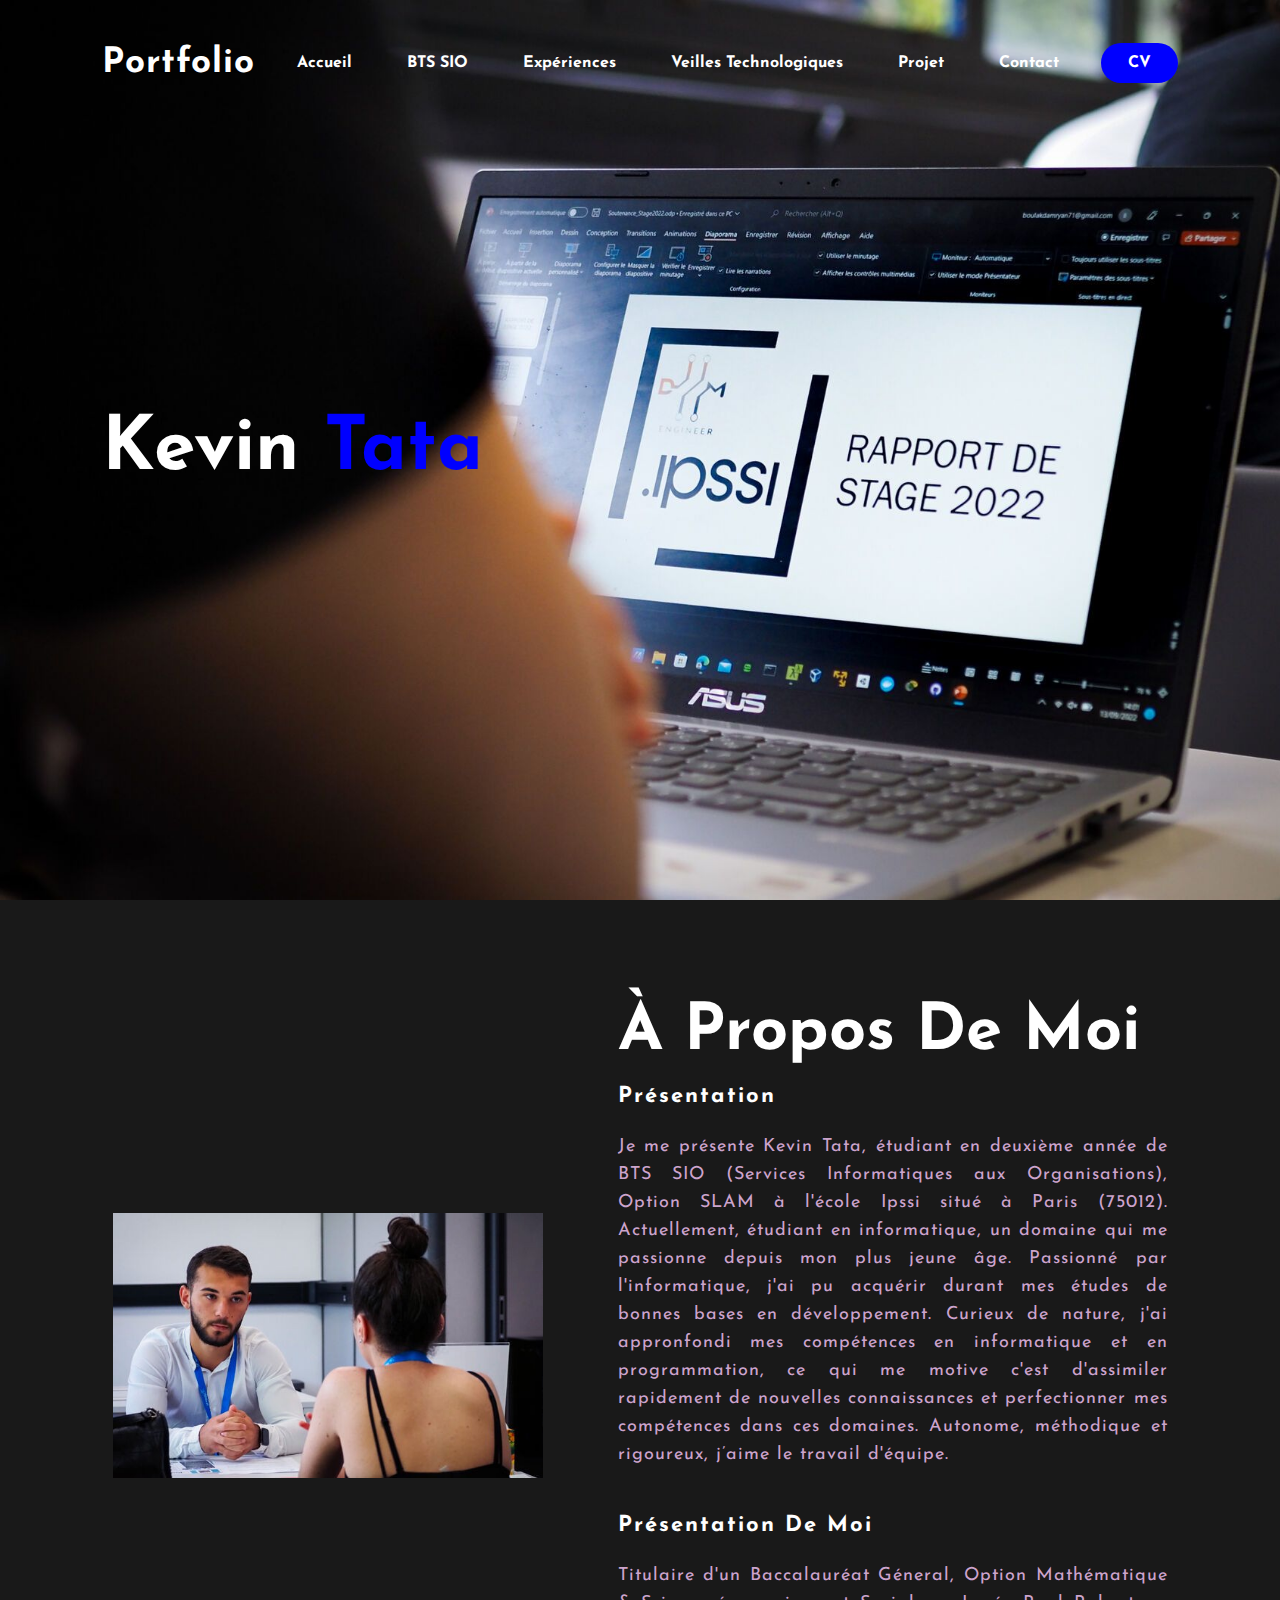
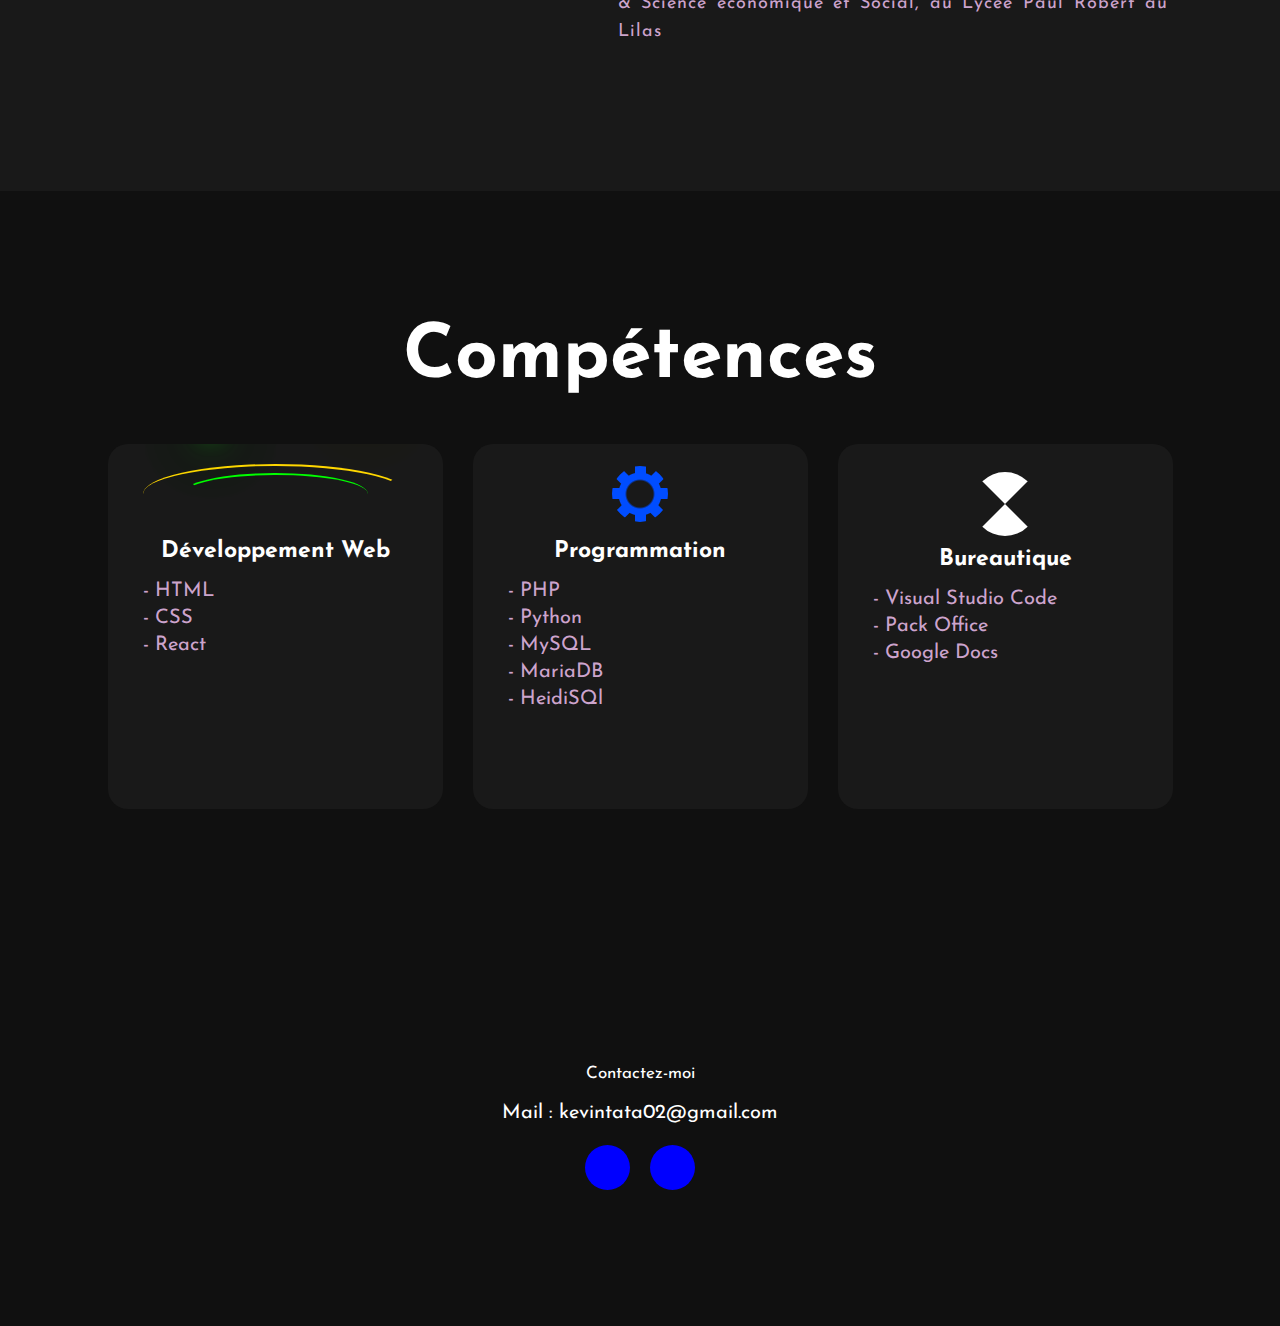
<file: index.html>
<!DOCTYPE html>
<html lang="en">
<head>
    <title>Portfolio website</title>
    <link rel="stylesheet" href="portf.css">

    <link rel="preconnect" href="https://fonts.gstatic.com">
    <link href="https://fonts.googleapis.com/css2?family=Josefin+Sans:ital,wght@0,100;0,200;0,300;0,400;0,500;0,600;0,700;1,100;1,200;1,300;1,400;1,500;1,600;1,700&display=swap" rel="stylesheet">

    <link rel="stylesheet" href="https://cdnjs.cloudflare.com/ajax/libs/font-awesome/6.1.1/css/all.min.css" integrity="sha512-KfkfwYDsLkIlwQp6LFnl8zNdLGxu9YAA1QvwINks4PhcElQSvqcyVLLD9aMhXd13uQjoXtEKNosOWaZqXgel0g==" crossorigin="anonymous" referrerpolicy="no-referrer" />
</head>
<body>
    <div class="hero">
        <nav>
            <h2 class="logo">Portfolio</h2>
            <ul>
                <li><a href="index.html">Accueil</a></li>
                <li><a href="BTS.html">BTS SIO</a></li>
                <li><a href="Stage.html">Expériences</a></li>
                <li><a href="Veilles.html">Veilles Technologiques</a></li>
                <li><a href="documentation.html">Projet</a></li>
                <li><a href="contact.html">Contact</a></li>
                
            </ul>
            <div class="about_buttons">
            <a  download="" href="Kevin-Cv.pdf" target="_blank" class="btn">CV <i class="fa-solid fa-download"></i>
            </a>
            </div>
        </nav>
        <div class="content"
    <h4></h4>
    <h1>Kevin <span>Tata</span></h1>
    <div class="newlatter">
       
        </div>
    </div> 
</div>


	<section class="about">
		<div class="main">
			<img src="kvn.png">
			<div class="about-text">
				<h2> À Propos de moi </h2>
				<h5>Présentation</span></h5>
				<p>Je me présente Kevin Tata, étudiant en deuxième année de BTS SIO (Services Informatiques aux Organisations), Option SLAM à l'école Ipssi situé à Paris (75012). Actuellement, étudiant en informatique, un domaine qui me passionne depuis mon plus jeune âge. Passionné par l'informatique, j'ai pu acquérir durant mes études de bonnes bases en développement. Curieux de nature, j'ai appronfondi mes compétences en informatique et en programmation, ce qui me motive c'est d'assimiler rapidement de nouvelles connaissances et perfectionner mes compétences dans ces domaines. Autonome, méthodique et rigoureux, j’aime le travail d'équipe.</p>
                <h5>Présentation de moi </span></h5>
                <p>Titulaire d'un Baccalauréat Géneral, Option Mathématique & Science économique et Social, au Lycée Paul Robert au Lilas  </p>
                </a>
			</div>
		</div>
	</section>
        


<div class="service">
    <div class="title">
        <h2>Compétences</h2>
    </div>

    <div class="box">
        <div class="card">
            <div class="loader">
    <div class="face">
        <div class="circle"></div>
    </div>
    <div class="face">
        <div class="circle"></div>
    </div>
</div>
<br>
            <h5> Développement Web</h5>
            <div class="pra">
                <p> - HTML <br>
                    - CSS <br>
                    <!-- - JavaScript <br> -->
                    - React 
                </p>
                <p style="text-align: center;">
                    
                </p>
            </div>
        </div>

        <div class="card">
        <div class="loader" style="
        display: flex;
        justify-content: center;
        ">
            <div class="spinner"></div>
              </div>
              <br>
            <h5>Programmation</h5>
            <div class="pra">
              <p>
                - <a href="php.pdf" style="color: #fcfc; text-decoration: none;">PHP</a><br>
                - Python<br>
                <!-- - SQL<br> -->
                - MySQL <br>
                - MariaDB<br>
                - HeidiSQl<br>
              </p>
          
              <p style="text-align: center;">
                              
              </p>
            </div>
          </div>
          
        <div class="card">
            <div class="lds-hourglass"></div>
            <br>
            <h5>Bureautique</h5>
            <div class="pra">
                <p> - Visual Studio Code <br>
                    - Pack Office <br>
                    - Google Docs
 
                </p>

                <p style="text-align: center;">
                
                </p>
            </div>
        </div>
      
    </div>
</div>
<!------Contact Me------>

<!------footer start--------->
<footer>
    <p></p>
    <p>Contactez-moi</p> <br>
    <p class="dr"> Mail : kevintata02@gmail.com <br></p>
    <div class="social">
        <a href="https://www.linkedin.com/in/kevin-tata/" target="_blank"><i class="fa-brands fa-linkedin"></i></a>
        <a href="https://github.com/Kvn9" target="_blank"><i class="fa-brands fa-github"></i></a>
    </div>

    
    
</footer>
</body>
</html>
</file>
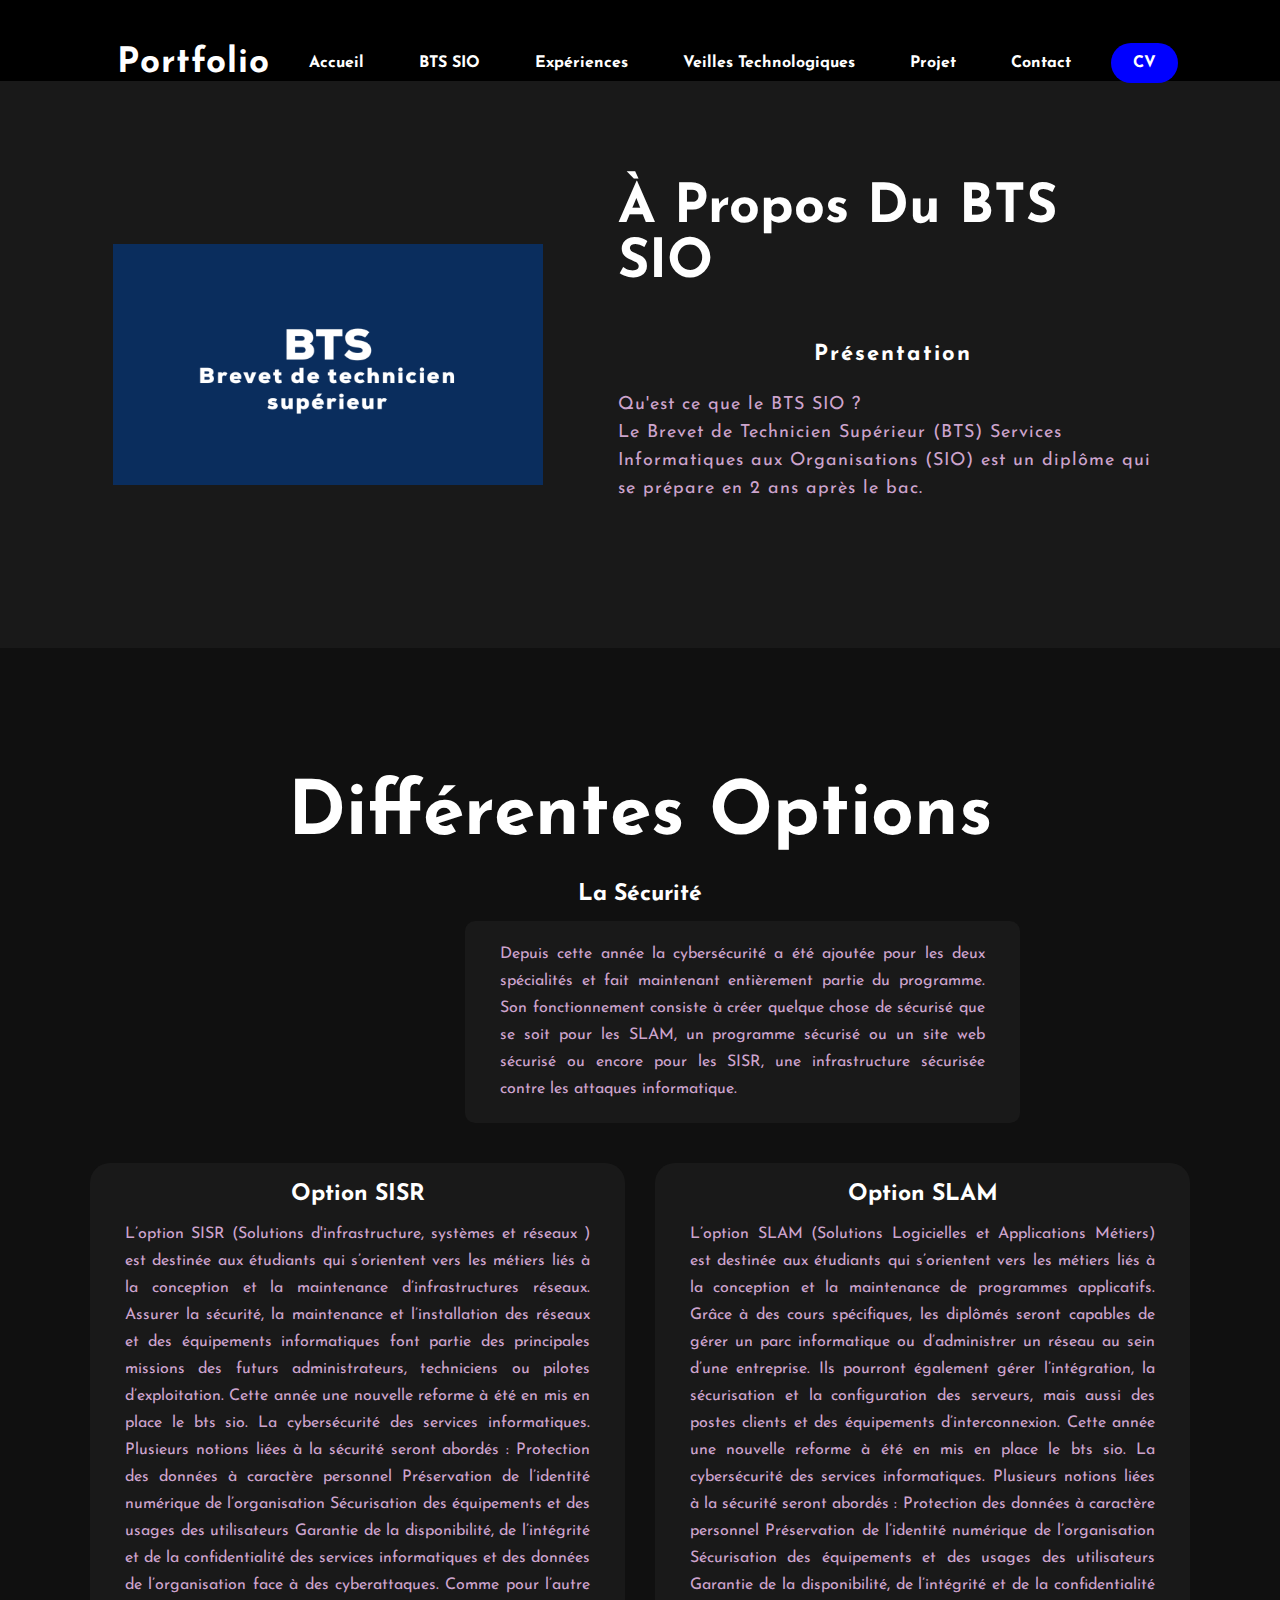
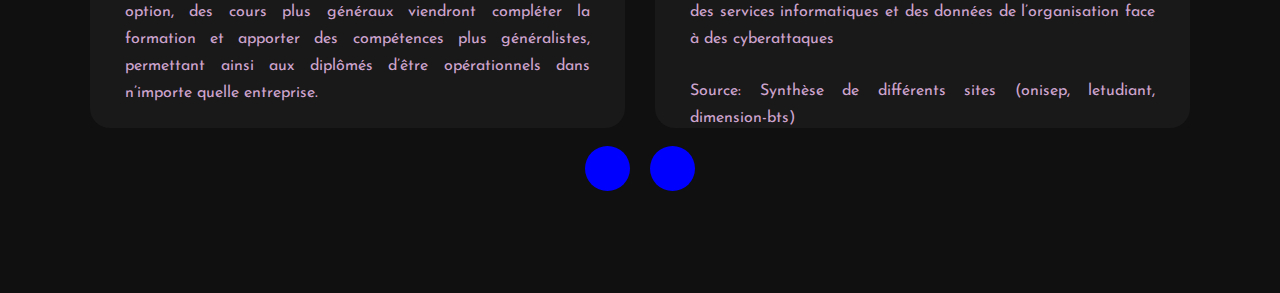
<file: BTS.html>
<!DOCTYPE html>
<html lang="en">
<head>
    <link rel="stylesheet" href="page2.css">

    <link rel="preconnect" href="https://fonts.gstatic.com">
    <link href="https://fonts.googleapis.com/css2?family=Josefin+Sans:ital,wght@0,100;0,200;0,300;0,400;0,500;0,600;0,700;1,100;1,200;1,300;1,400;1,500;1,600;1,700&display=swap" rel="stylesheet">

    <link rel="stylesheet" href="https://cdnjs.cloudflare.com/ajax/libs/font-awesome/6.1.1/css/all.min.css" integrity="sha512-KfkfwYDsLkIlwQp6LFnl8zNdLGxu9YAA1QvwINks4PhcElQSvqcyVLLD9aMhXd13uQjoXtEKNosOWaZqXgel0g==" crossorigin="anonymous" referrerpolicy="no-referrer" />
    <a href="portf.html"</a>
</head>
<body>
    <div class="hero">
        <nav>
        </a>
            <h2 class="logo">Portfo<span>lio</span></h2>
            <ul>
                <li><a href="index.html">Accueil</a></li>
                <li><a href="BTS.html">BTS SIO</a></li>
                <li><a href="Stage.html">Expériences</a></li>
                <li><a href="Veilles.html">Veilles Technologiques</a></li>
                <li><a href="documentation.html">Projet</a></li>
                <li><a href="contact.html">Contact</a></li>
                
            </ul>
            <div class="about_buttons">
            <a  download="" href="Kevin-Cv.pdf" target="_blank" class="btn">CV <i class="fa-solid fa-download"></i>
            </a>
            </div>
        </nav>

    <!----About section start---->
	<section class="about">
		<div class="main">
			<img src="BTSs.png">
			<div class="about-text">
				<h2>À Propos du BTS SIO </h2> <br>
                <br>
				<h5>Présentation</span></h5>
				<p>  Qu'est ce que le BTS SIO ? <br>
                    Le Brevet de Technicien Supérieur (BTS) Services Informatiques aux Organisations (SIO) est un diplôme qui se prépare en 2 ans après le bac.</p>
	
			</div>
		</div>
	</section>
        

<!-----service section start----------->
<div class="service">
    <div class="title">
        <h2>Différentes Options</h2>
    </div>
    
        
        <div class="pra">
            <h5>La Sécurité</h5>
            <p class="card1">
    Depuis cette année la cybersécurité a été ajoutée pour les deux spécialités et fait maintenant entièrement partie du programme. Son fonctionnement consiste à créer quelque chose de sécurisé que se soit pour les SLAM, un programme sécurisé ou un site web sécurisé ou encore pour les SISR, une infrastructure sécurisée contre les attaques informatique.
            </p>
            <p style="text-align: center;">
            </p>
        </div>

    <div class="box">
        <div class="card">
            
            <h5> Option SISR</h5>
            <div class="pra">
                <p> L’option SISR (Solutions d'infrastructure, systèmes et réseaux ) est destinée aux étudiants qui s’orientent vers les métiers liés à la conception et la maintenance d’infrastructures réseaux.  Assurer la sécurité, la maintenance et l’installation des réseaux et des équipements informatiques font partie des principales missions des futurs administrateurs, techniciens ou pilotes d’exploitation.

                    Cette année  une nouvelle reforme à été en mis en place le bts sio. La cybersécurité des services informatiques. Plusieurs notions liées à la sécurité seront abordés :
                    
                    Protection des données à caractère personnel
                    Préservation de l’identité numérique de l’organisation
                    Sécurisation des équipements et des usages des utilisateurs
                    Garantie de la disponibilité, de l’intégrité et de la confidentialité
                    des services informatiques et des données de l’organisation face à des cyberattaques.
                    Comme pour l’autre option, des cours plus généraux viendront compléter la formation et apporter des compétences plus généralistes, permettant ainsi aux diplômés d’être opérationnels dans n’importe quelle entreprise.
                </p>
                <p style="text-align: center;">
                </p>
            </div>
        </div>

        <div class="card">
            <h5>Option SLAM</h5>
            <div class="pra">
                <p> L’option SLAM (Solutions Logicielles et Applications Métiers) est destinée aux étudiants qui s’orientent vers les métiers liés à la conception et la maintenance de programmes applicatifs. Grâce à des cours spécifiques, les diplômés seront capables de gérer un parc informatique ou d’administrer un réseau au sein d’une entreprise. Ils pourront également gérer l’intégration, la sécurisation et la configuration des serveurs, mais aussi des postes clients et des équipements d’interconnexion.

                    Cette année  une nouvelle reforme à été en mis en place le bts sio. La cybersécurité des services informatiques. Plusieurs notions liées à la sécurité seront abordés :
                    
                    Protection des données à caractère personnel
                    Préservation de l’identité numérique de l’organisation
                    Sécurisation des équipements et des usages des utilisateurs
                    Garantie de la disponibilité, de l’intégrité et de la confidentialité
                    des services informatiques et des données de l’organisation face à des cyberattaques
                </p>
                <p style="text-align: center;">
                </p>
                <p>Source: Synthèse de différents sites (onisep, letudiant, dimension-bts)</p>
            </div>
           
            
        </div>
        </div>
        <footer>
            <div class="social">
                <a href="https://www.linkedin.com/in/kevin-tata/" target="_blank"><i class="fa-brands fa-linkedin"></i></a>
                <a href="https://github.com/Kvn9" target="_blank"><i class="fa-brands fa-github"></i></a>
            </div>
            
        </footer>
    </div>
</div>
 
</body>
</html>
</file>
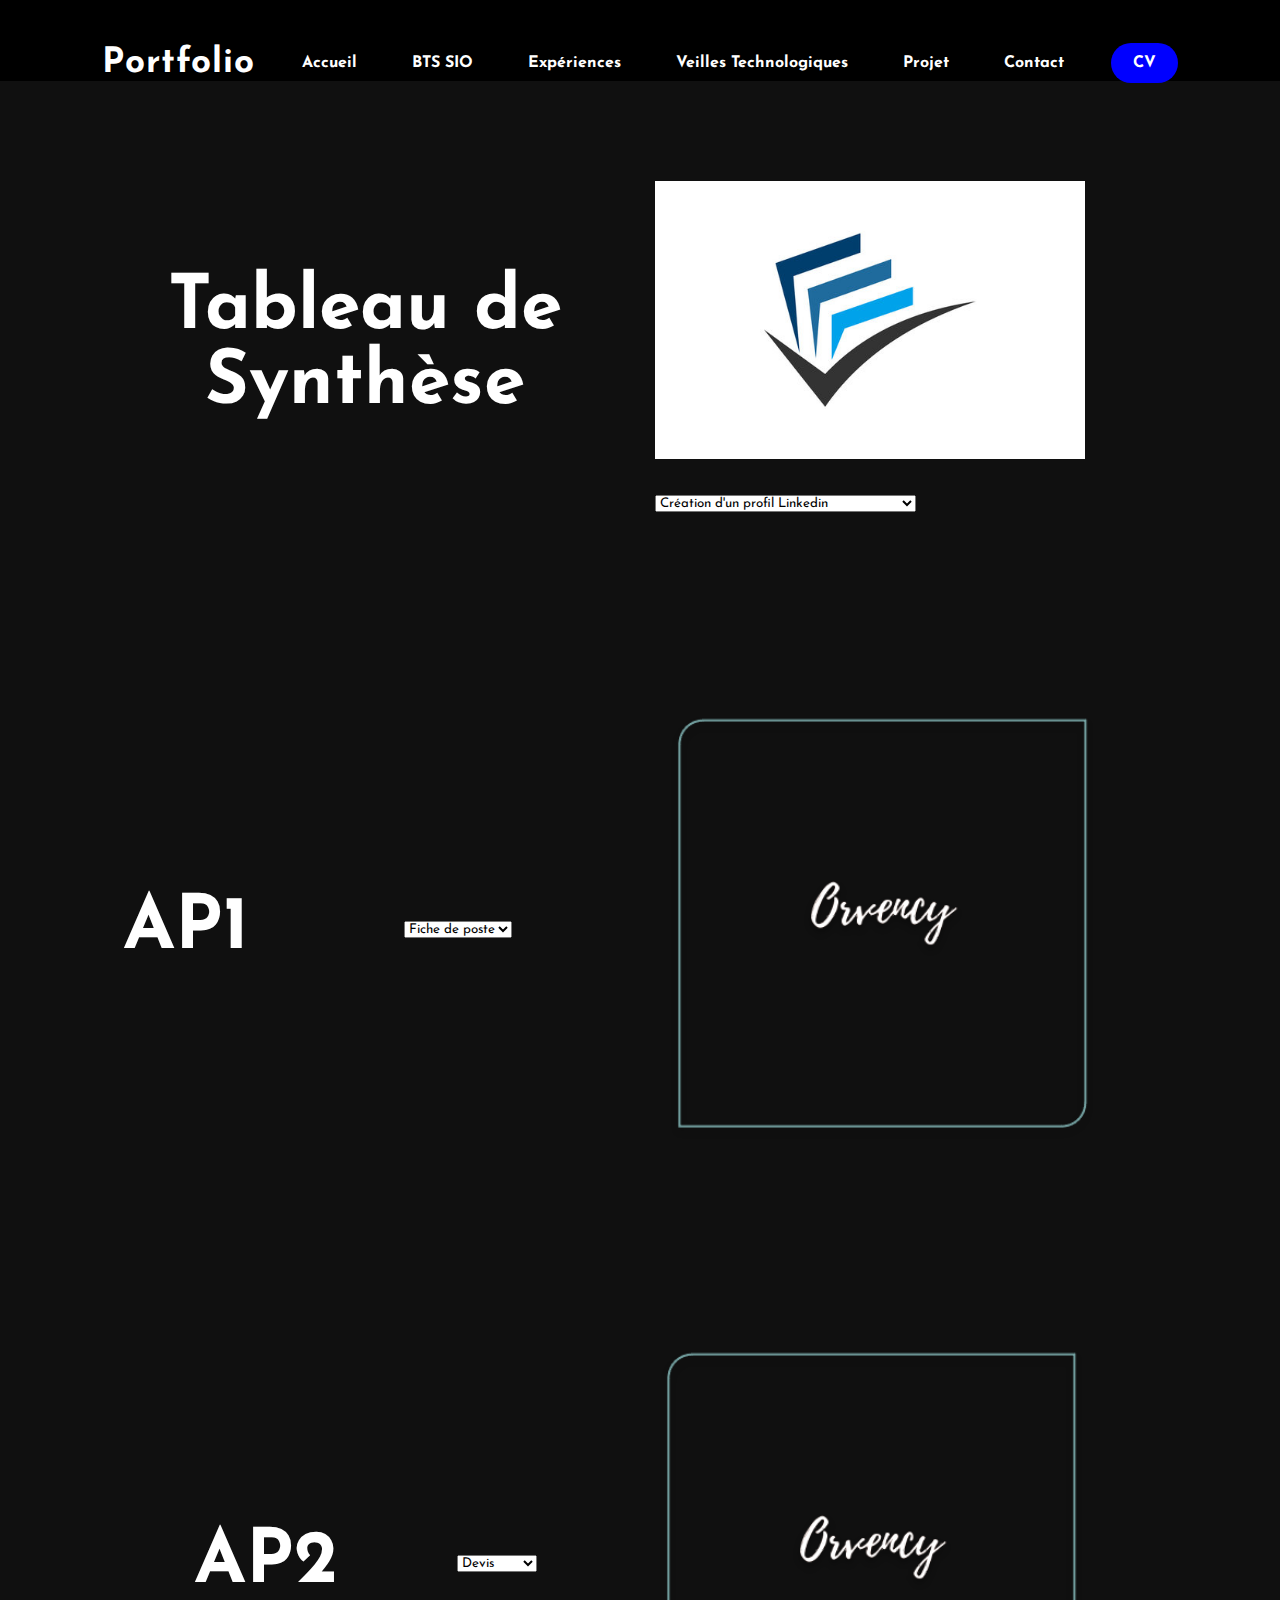
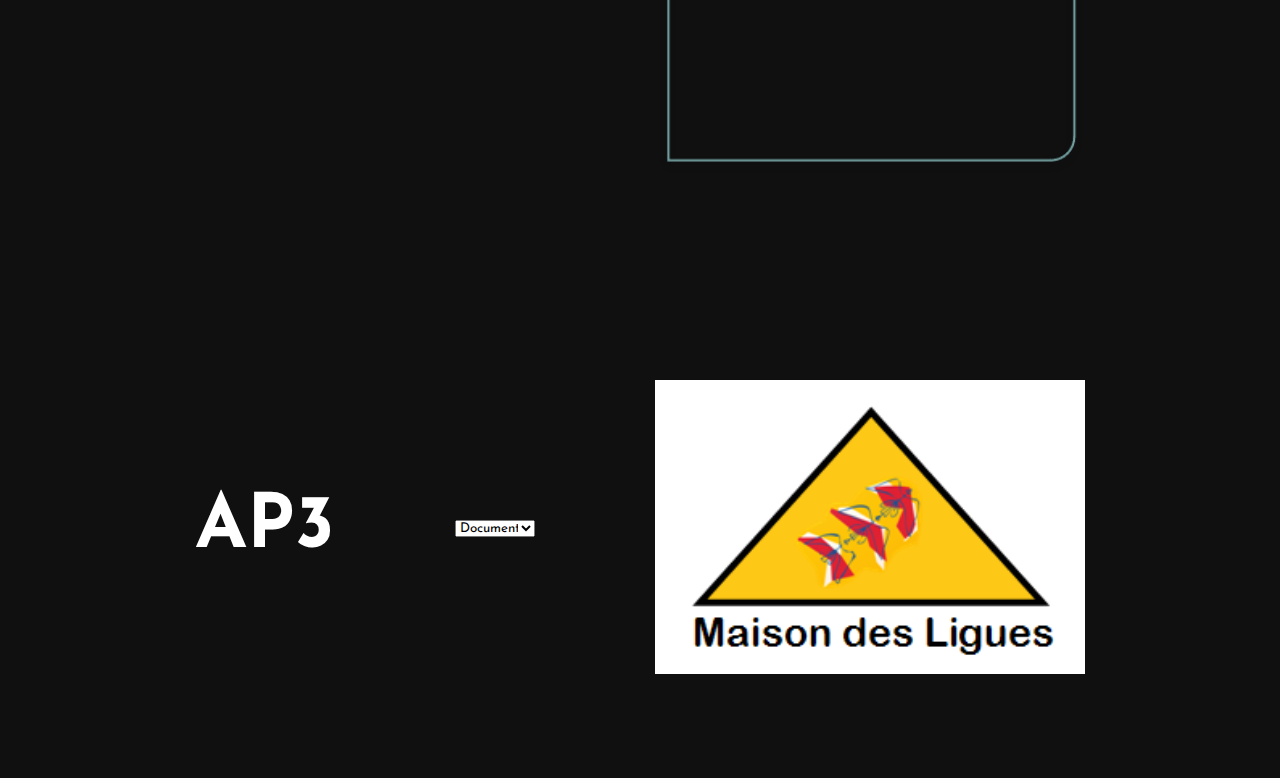
<file: documentation.html>
<!DOCTYPE html>
<html lang="en" style="
 background: #191919;">
<head>
    <title>Portfolio website</title>
    <link rel="stylesheet" href="documentation.css">

    <link rel="preconnect" href="https://fonts.gstatic.com">
    <link href="https://fonts.googleapis.com/css2?family=Josefin+Sans:ital,wght@0,100;0,200;0,300;0,400;0,500;0,600;0,700;1,100;1,200;1,300;1,400;1,500;1,600;1,700&display=swap" rel="stylesheet">

    <link rel="stylesheet" href="https://cdnjs.cloudflare.com/ajax/libs/font-awesome/6.1.1/css/all.min.css" integrity="sha512-KfkfwYDsLkIlwQp6LFnl8zNdLGxu9YAA1QvwINks4PhcElQSvqcyVLLD9aMhXd13uQjoXtEKNosOWaZqXgel0g==" crossorigin="anonymous" referrerpolicy="no-referrer" />
</head>
<body>
    <div class="hero">
        <nav>
            <h2 class="logo">Portfolio</h2>
            <ul>
                <li><a href="index.html">Accueil</a></li>
                <li><a href="BTS.html">BTS SIO</a></li>
                <li><a href="Stage.html">Expériences</a></li>
                <li><a href="Veilles.html">Veilles Technologiques</a></li>
                <li><a href="documentation.html">Projet</a></li>
                <li><a href="contact.html">Contact</a></li>
                
            </ul>
            <div class="about_buttons">
            <a  download="" href="Kevin-Cv.pdf" target="_blank" class="btn">CV <i class="fa-solid fa-download"></i>
            </a>
            </div>
        </nav>
        
        </div>
    </div> 
</div>


	<section class="about">
		<div class="main">
            <h1>Tableau de Synthèse</h1>
            
			<a href="Tableau_de_synthèse 8.5.pdf" target="_blank"> 
			<div class="about-text">
				<img src="pom.png">
			</div>
            <br>
            <br>
            <select size="1"  onChange="location = this.options[this.selectedIndex].value;">
                <!-- <option value=""> Création d'une société avec son site web  </option> -->
                <option value="https://www.linkedin.com/in/kevin-tata/"> Création d'un profil Linkedin </option> 
                <option value="https://github.com/Kvn9">GitHub</option>
                <option value="https://villadjunah.com/fr/">Création d'un site Wordpress</option>
                <option value="Documentation Utilisateur villa Djunah.pdf">Documentation Site Wordpress</option>
                <option value="Documentation Kali Linux 1.pdf">Documentation Machine virtuelle</option>
                <option value="GLPI DOC 2.pdf">Documentation GLPI </option>
                <option value="5G.pdf">Documentation Veille Technologiques 5G </option>
                <option value="Trello AP1.pdf">Trello AP1</option>
            </select>
        </a>
		</div>
	</section>
    
    <section class="about">
		<div class="main" style="position: relative;
        left: -30px;
        ">
            <h1>AP1</h1>
            <select size="1"  onChange="location = this.options[this.selectedIndex].value;">
                <option value="fiche de poste ap1.pdf"> Fiche de poste</option>
                <option value="devis ap1.pdf"> Devis </option> 
                <option value="facture ap1.pdf">Facture</option>
                <option value="kbis ap1.pdf">Kbis</option>
                <option value="Trello AP1.pdf">Trello AP1</option>
            </select>

			<a href="Expo ap11 .pdf" target="_blank" > 
        <img src="logo.png" ></a>
		</div>
	</section>
</div>

    <section class="about">
		<div class="main" style="position: relative;
        right: -60px;">
            <h1>AP2</h1>
            <select size="1"  onChange="location = this.options[this.selectedIndex].value;"style="
            width: 80px;
        ">
                <option value="devis 2 (1).pdf"> Devis</option>
                <option value="diagramme de classe.pdf"> Diagramme de Classe </option> 
                <option value="diagramme use case.pdf">Diagramme Use Case</option>
            </select>
			<a href="Powerpoint AP2.pdf" target="_blank" > 
			<div class="about-text">
				<img src="logo.png" >
				
			</div>
        </a>
		</div>
	</section>

    <section class="about">
		<div class="main" style="position: relative;
        right: -60px;">
            <h1>AP3</h1>
            <select size="1"  onChange="location = this.options[this.selectedIndex].value;"style="
            width: 80px;
        ">
                <option value="Documentation Technique.pdf"> Documentation Technique </option>
                <option value="documentation Site 1.pdf"> Documentation Utilisateur </option> 
            </select>
			<a href="" target="_blank" > 
			<div class="about-text">
				<img src="maison.png" >
				
			</div>
        </a>
		</div>
	</section>

    
        
    
        </div>
        </div>
    </div>
</div>
<!------Contact Me------>


<!------footer start--------->

</body>
</html>
</file>
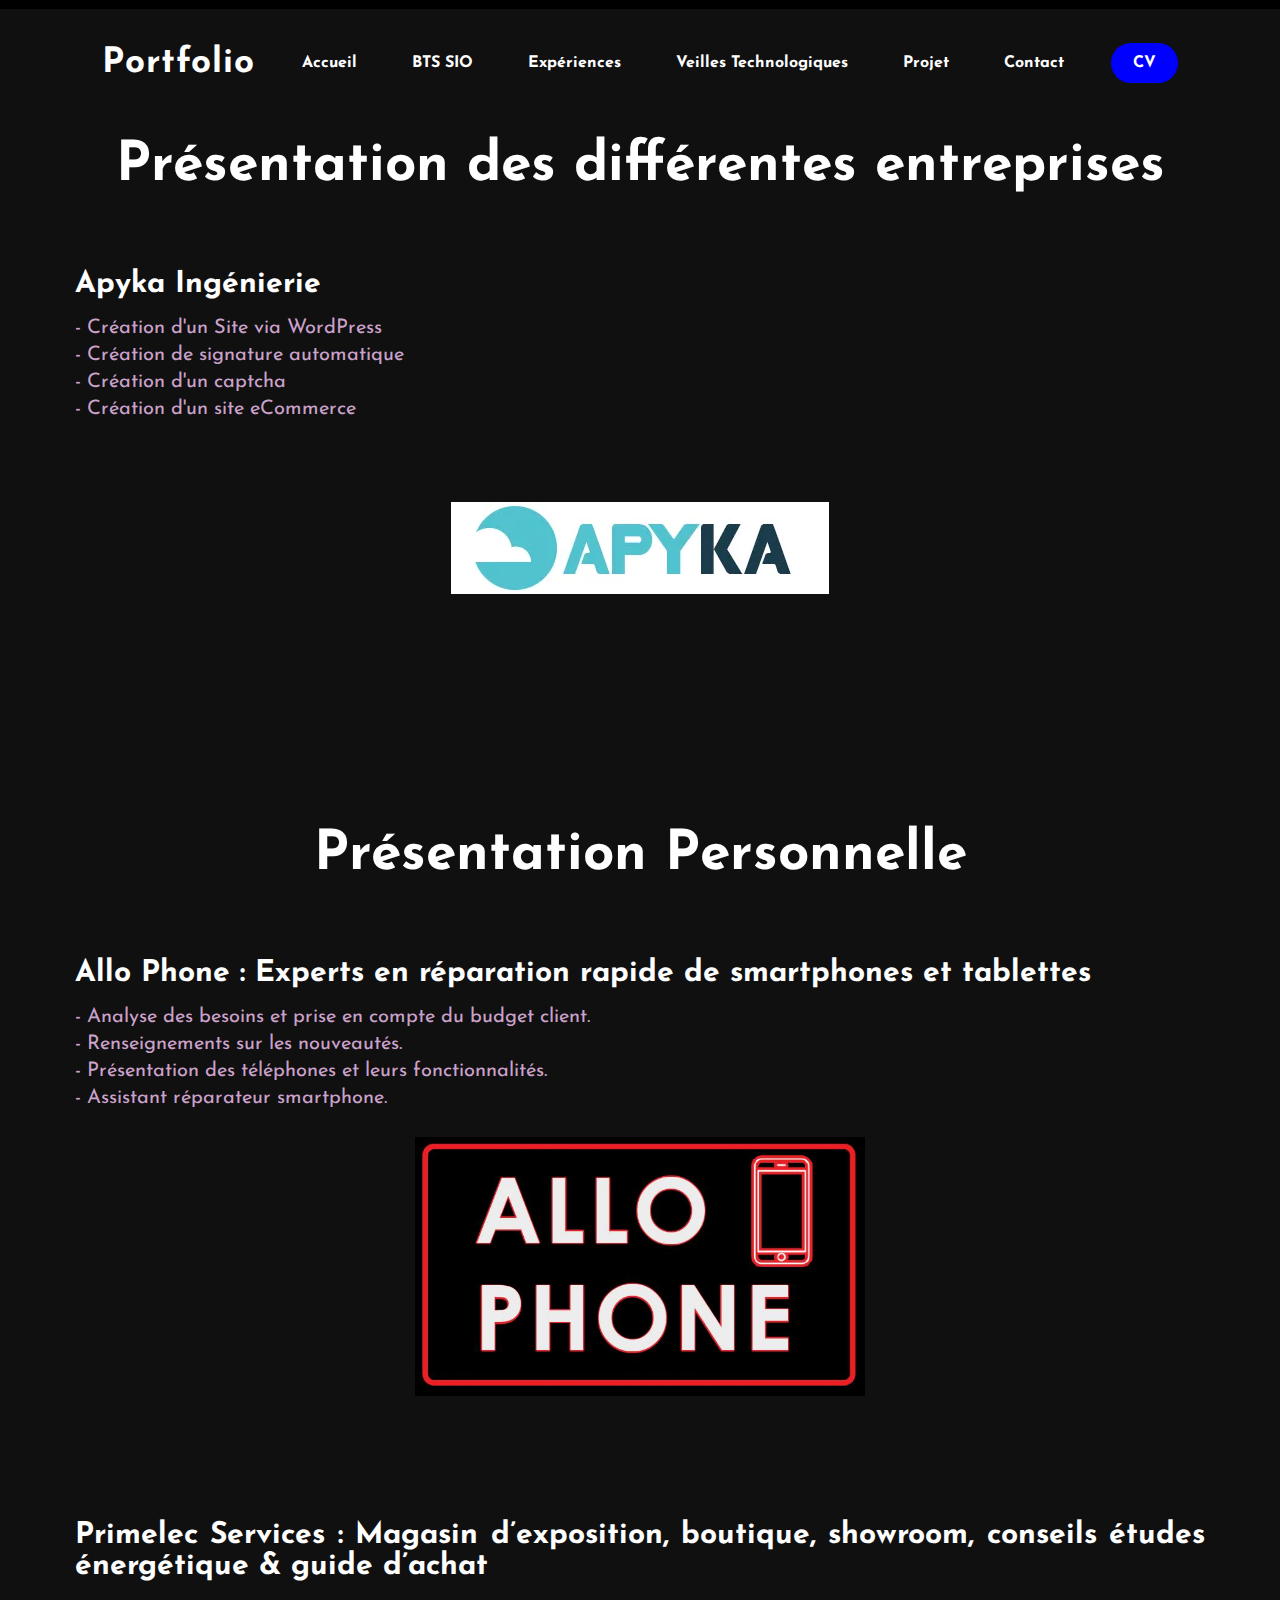
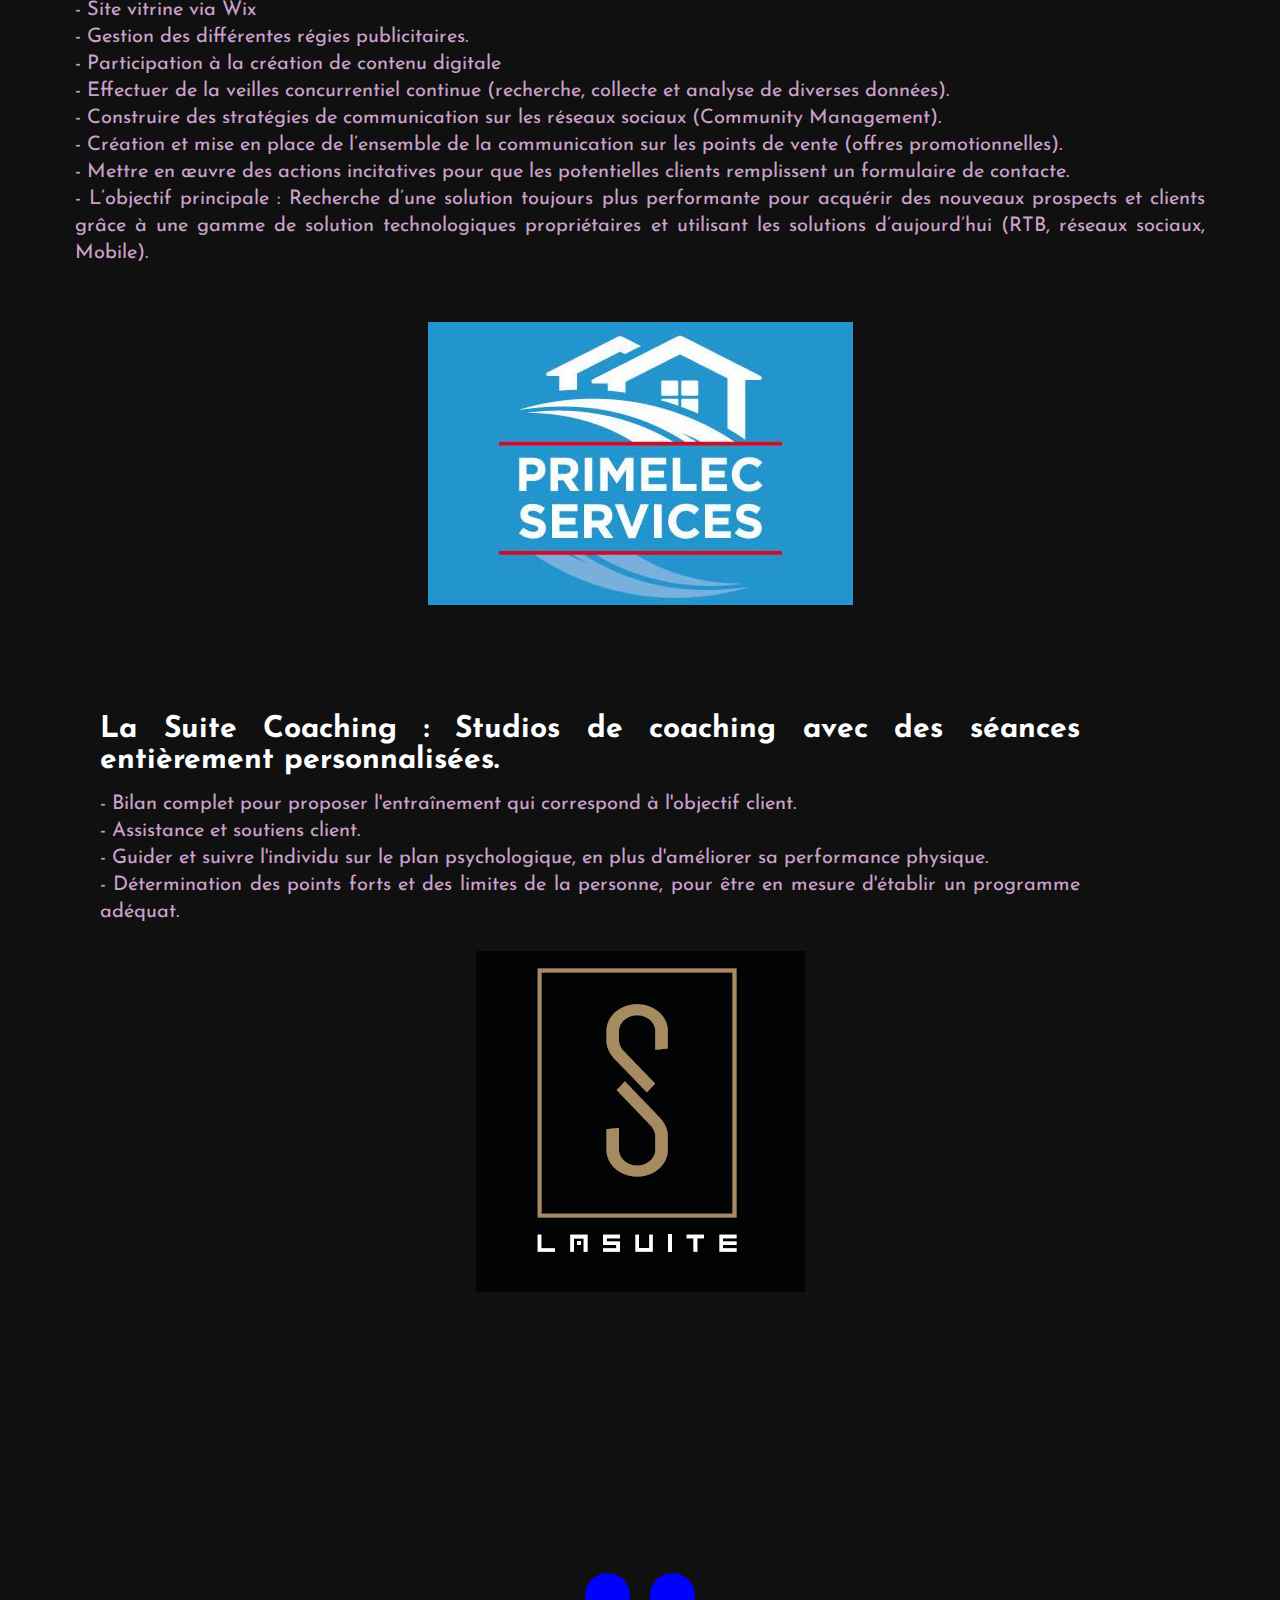
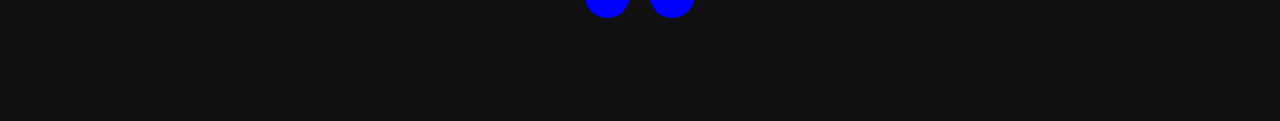
<file: Stage.html>
<!DOCTYPE html>
<html lang="en">
<head>
    <title>Portfolio website</title>
    <link rel="stylesheet" href="stage.css">

    <link rel="preconnect" href="https://fonts.gstatic.com">
    <link href="https://fonts.googleapis.com/css2?family=Josefin+Sans:ital,wght@0,100;0,200;0,300;0,400;0,500;0,600;0,700;1,100;1,200;1,300;1,400;1,500;1,600;1,700&display=swap" rel="stylesheet">

    <link rel="stylesheet" href="https://cdnjs.cloudflare.com/ajax/libs/font-awesome/6.1.1/css/all.min.css" integrity="sha512-KfkfwYDsLkIlwQp6LFnl8zNdLGxu9YAA1QvwINks4PhcElQSvqcyVLLD9aMhXd13uQjoXtEKNosOWaZqXgel0g==" crossorigin="anonymous" referrerpolicy="no-referrer" />
</head>
<body>
    <div class="hero">
        <nav>
            <h2 class="logo">Portfo<span>lio</span></h2>
            <ul>
                <li><a href="index.html">Accueil</a></li>
                <li><a href="BTS.html">BTS SIO</a></li>
                <li><a href="Stage.html">Expériences</a></li>
                <li><a href="Veilles.html">Veilles Technologiques</a></li>
                <li><a href="documentation.html">Projet</a></li>
                <li><a href="contact.html">Contact</a></li>
                
            </ul>
            <div class="about_buttons">
            <a  download="" href="Kevin-Cv.pdf"  target="_blank" class="btn">CV <i class="fa-solid fa-download"></i>
            </a>
            </div>
        </nav>

        </div>
    </div> 
</div>

    <!----About section start---->
	
        

<!-----service section start----------->
<div class="service">
    <div class="title">
        <h2>Présentation des différentes entreprises</h2>
    </div>
    
    
    
    <div class="box">
        <div class="card">

            <h5> Apyka Ingénierie </h5>
            <div class="pra">
                <a href="https://villadjunah.com/fr/" target="_blank">
                <p> - Création d'un Site via WordPress </a> <br> 
                    - Création de signature automatique<br></a>
                    <a href="https://www.coral-sa.fr/recrutement" target="_blank">
                    - Création d'un captcha<br></a>
                    <a href="https://lecielestatoutlemonde.fr/" target="_blank">
                    - Création d'un site eCommerce<br></a>
                     <br>
                    <br>
                
                </p>
                <a href="https://www.apyka-web.com/" target="_blank">
                <img src="logo2.png" alt=""> </a> 
                <p style="text-align: center; width: 400px;">  

                </p>
            </div>
        </div>

        <div class="service">
            <div class="title">
                <h2>Présentation Personnelle </h2>
            </div>
            
    <div class="box">
        <div class="card">
            <h5> Allo Phone : Experts en réparation rapide de smartphones et tablettes </h5>
            <div class="pra">
                <p> - Analyse des besoins et prise en compte du budget client. <br>
                    - Renseignements sur les nouveautés. <br>
                    - Présentation des téléphones et leurs fonctionnalités. <br>
                    - Assistant réparateur smartphone.
                </p>
                <img src="allophone.png" alt=""
                <p style="text-align: center; width: 450px";> 
                </p>
            </div>
            </div>
        </div>

        <div class="card">
            
            <h5>Primelec Services :  Magasin d’exposition, boutique, showroom, conseils études énergétique & guide d’achat</h5>
            <div class="pra">
                <a href="https://primelecservice.com/" target="_blank">
                <p> - Site vitrine via Wix <br></a>
                    - Gestion des différentes régies publicitaires. <br>
                    - Participation à la création de contenu digitale<br>
                    - Effectuer de la veilles concurrentiel continue (recherche, collecte et analyse de
                    diverses données). <br>
                    - Construire des stratégies de communication sur les réseaux sociaux
                    (Community Management). <br>
                    - Création et mise en place de l’ensemble de la communication sur les points de
                    vente (offres promotionnelles). <br>
                    - Mettre en œuvre des actions incitatives pour que les potentielles clients
                    remplissent un formulaire de contacte. <br> 
                    - L’objectif principale : Recherche d’une solution toujours plus performante pour acquérir des nouveaux prospects et clients grâce à une gamme de solution technologiques propriétaires et utilisant les solutions d’aujourd’hui (RTB, réseaux sociaux, Mobile).
                </p>
                <a href="primelec.pdf" target="_blank">
                <img src="primelec.png" alt="" class="fdm"></a>
                <p style="text-align: center; width: 350px;">
                </p>
            </div>
            <div class="box">
                <div class="card">
                    <h5
                    style="
    position: relative;
    right: 50px;
"> La Suite Coaching : Studios de coaching avec des séances entièrement personnalisées.</h5>
                    <div class="pra">
                        <p
                        style="
    position: relative;
    right: 50px;
"> - Bilan complet pour proposer l'entraînement qui correspond à l'objectif client. <br>
                            - Assistance et soutiens client. <br> 
                            - Guider et suivre l'individu sur le plan psychologique, en plus d'améliorer sa performance physique. <br>
                            - Détermination des points forts et des limites de la personne, pour être en mesure d'établir un programme adéquat.
                        </p>
                        <a href="https://www.lasuitecoaching.com/" target="_blank">
                        <img src="l1.png" alt="" ></a>
                        <p style="text-align: center;width: 350px;">
                        </p>
                    </div>
                </div>
        </div>
            </div>
        </div>
        <footer>
            
            <div class="social">
                <a href="https://www.linkedin.com/in/kevin-tata/" target="_blank" ><i class="fa-brands fa-linkedin"></i></a>
                <a href="https://github.com/Kvn9" target="_blank"><i class="fa-brands fa-github"></i></a>
            </div>
            
        </footer>
    </div>
</div>


</body>
</html>
</file>
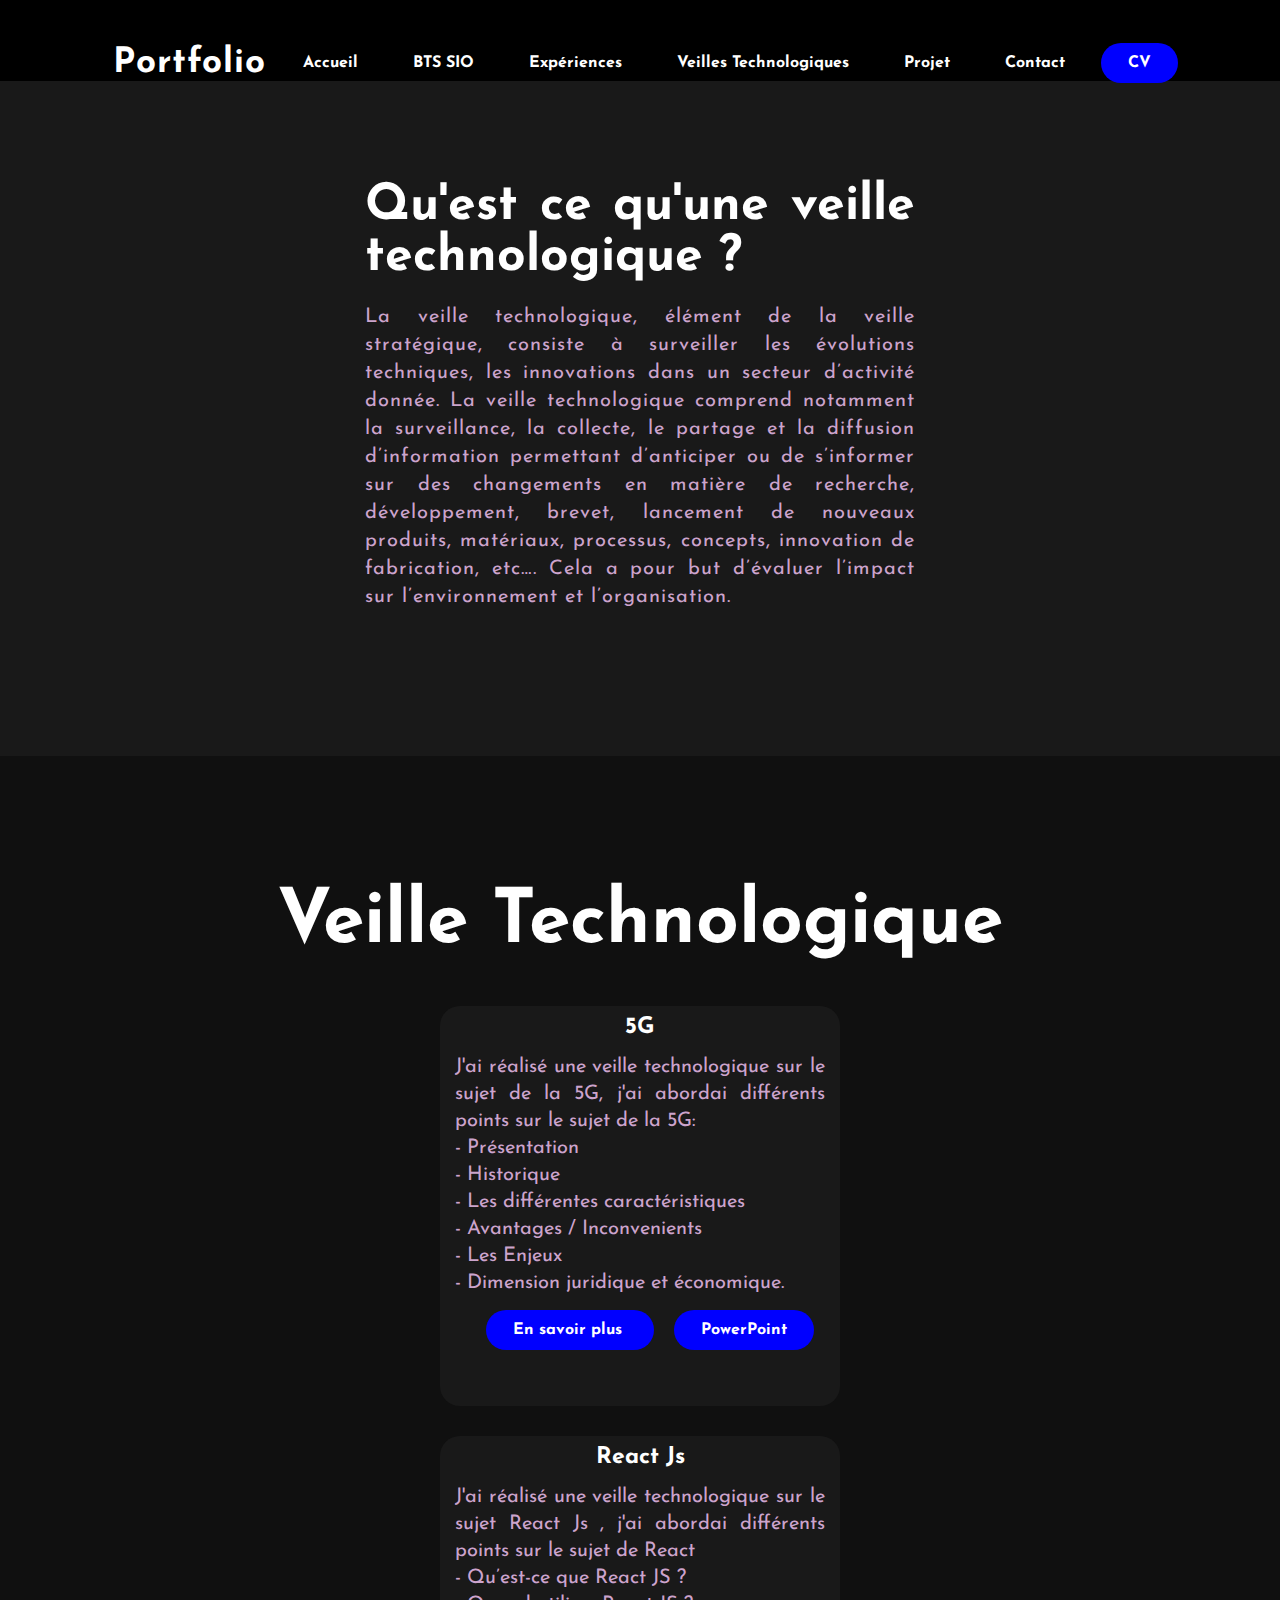
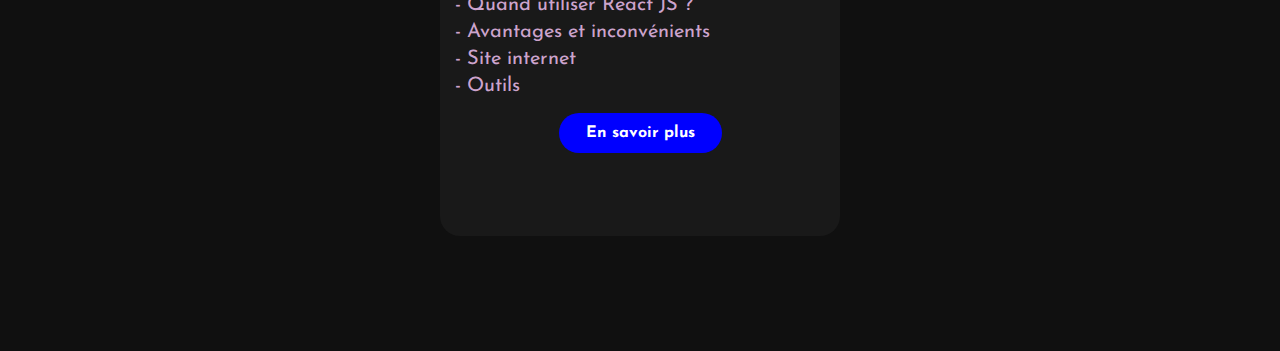
<file: Veilles.html>
<!DOCTYPE html>
<html lang="en">
<head>
    <link rel="stylesheet" href="Veilles.css">

    <link rel="preconnect" href="https://fonts.gstatic.com">
    <link href="https://fonts.googleapis.com/css2?family=Josefin+Sans:ital,wght@0,100;0,200;0,300;0,400;0,500;0,600;0,700;1,100;1,200;1,300;1,400;1,500;1,600;1,700&display=swap" rel="stylesheet">

    <link rel="stylesheet" href="https://cdnjs.cloudflare.com/ajax/libs/font-awesome/6.1.1/css/all.min.css" integrity="sha512-KfkfwYDsLkIlwQp6LFnl8zNdLGxu9YAA1QvwINks4PhcElQSvqcyVLLD9aMhXd13uQjoXtEKNosOWaZqXgel0g==" crossorigin="anonymous" referrerpolicy="no-referrer" />
    <a href="portf.html"</a>
</head>
<body>
    <div class="hero">
        <nav>
        </a>
            <h2 class="logo">Portfolio</h2>
            <ul>
                <li><a href="index.html">Accueil</a></li>
                <li><a href="BTS.html">BTS SIO</a></li>
                <li><a href="Stage.html">Expériences</a></li>
                <li><a href="Veilles.html">Veilles Technologiques</a></li>
                <li><a href="documentation.html">Projet</a></li>
                <li><a href="contact.html">Contact</a></li>
                
            </ul>
            <div class="about_buttons">
            <a  download="" href="Kevin-Cv.pdf" target="_blank" class="btn">CV <i class="fa-solid fa-download"></i>
            </a>
            </div>
        </nav>

    <!----About section start---->
	<section class="about">
		<div class="main">
			<div class="about-text">
				<h2> Qu'est ce qu'une veille technologique ? </h2>
				<p> La veille technologique, élément de la veille stratégique, consiste à surveiller les évolutions techniques, les innovations dans un secteur d’activité donnée. La veille technologique comprend notamment la surveillance, la collecte, le partage et la diffusion d’information permettant d’anticiper ou de s’informer sur des changements en matière de recherche, développement, brevet, lancement de nouveaux produits, matériaux, processus, concepts, innovation de fabrication, etc…. Cela a pour but d’évaluer l’impact sur l’environnement et l’organisation.</p>
	
			</div>
		</div>
	</section>
        

<!-----service section start----------->
<div class="service">
    <div class="title">

        <h2> Veille Technologique</h2> 
    </div>

    <div class="box">
        <div class="card">
            <h5> 5G </h5>
            <div class="pra">
                <p> J'ai réalisé une veille technologique sur le sujet de la 5G, j'ai abordai différents points sur le sujet de la 5G: <br>
                    - Présentation <br> 
                    - Historique <br>
                    - Les différentes caractéristiques <br> 
                    - Avantages / Inconvenients <br>
                    - Les Enjeux <br>
                    - Dimension juridique et économique. 
                </p>
                <a  download="" href="5G.pdf" class="btn"> En savoir plus 
                </a>
                
                <a href="VEILLE TECHNOLOGIQUE 5G.pdf" target="_blank" class="btn"
                style="
    position: relative;
    right: -20px;
"> PowerPoint
                </a>
            </div>
            

    
        </div>
        </div>
        <div class="box">
            <div class="card">
                <h5> React Js </h5>
                <div class="pra">
                    <p> J'ai réalisé une veille technologique sur le sujet React Js , j'ai abordai différents points sur le sujet de React <br>
                        - Qu’est-ce que React JS ?  <br> 
                        - Quand utiliser React JS ? <br>
                        - Avantages et inconvénients <br> 
                        - Site internet <br> 
                        - Outils <br>
                    </p>
                    <a  download="" href="React JS.pdf" class="btn"> En savoir plus 
                    </a>
                    
                </div>
       
</div>

 
</body>
</html>
</file>
<file: portf.css>
*{
    padding: 0;
    margin: 0;
    font-family: 'Josefin Sans' , sans-serif;
    box-sizing: border-box;
}
.hero{
    height: 100vh;
    width: 100%;
    background-image: url("ipssi.png");
    background-size: cover;
    background-position: center;
}
nav{
    display: flex;
    align-items: center;
    justify-content: space-between;
    padding-top: 45px;
    padding-left: 8%;
    padding-right: 8%;
}
.logo {
    color: white;
    font-size: 35px;
    letter-spacing: 1px;
    cursor: pointer;
}
span{
    color: blue;
}
nav ul li {
    list-style-type: none;
    display: inline-block;
    padding: 10px 25px;
}
nav ul li a {
    color: white;
    text-decoration: none;
    font-weight: bold;
    text-transform: capitalize;
}
nav ul li a:hover{
    color: blue;
    transition: .4s;
}
.btn{
    background-color: blue;
    color: white;
    text-decoration: none;
    border: 2px solid transparent;
    font-weight: bold;
    padding: 10px 25px;
    border-radius: 30px;
    transition: transform .4s;
}
.btn:hover{
    transform: scale(1.2);
}
.content{
    color: white;
    position: absolute;
    top: 50%;
    left: 8%;
    transform: translateY(-50%);
}
h1{
    color: white;
    margin: 20px 0px 20px;
    font-size: 75px;
}
h3{
    color: white;
    font-size: 25px;
    margin-bottom: 50px;
}
h4 {
    color: blue;
    letter-spacing: 2px;
    font-size: 20px;
}
.newlastter{
    width: 380px;
    max-width: 100%;
    position: relative;
}
.newlastter form input:first-child{
    display: inline-block;
    width: 100%;
    padding: 14px 130px 14px 15px;
    border: 2px solid blue;
    outline: none;
    border-radius: 30px;
}
.newlastter form input:last-child{
    position: absolute;
    display: inline-block;
    outline: none;
    border: none;
    padding: 10px 30px;
    border-radius: 30px;
    background-color: blue;
    color: white;
    box-shadow: 0px 0px 5px #000, 0px 0px 15px #858585;
    top: 6px;
    right: 6px;
}
.about{
    width: 100%;
    padding: 100px 0px;
    background-color: #191919;
}
.about img {
    height: auto;
    width: 430px;
}
.about-text{
    width: 550px;
    text-align: justify;
}
.main {
    width: 1130px;
    max-width: 95%;
    margin: 0 auto;
    display: flex;
    align-items: center;
    justify-content: space-around;
}
.about-text h2 {
    color: white;
    font-size: 65px;
    text-transform: capitalize;
    margin-bottom: 20px;
}
.about-text h5 {
    color: white;
    letter-spacing: 2px;
    font-size: 22px;
    margin-bottom: 25px;
    text-transform: capitalize;
}
.about-text p{
    color: #fcfc;
    letter-spacing: 1px;
    line-height: 28px;
    font-size: 18px;
    margin-bottom: 45px;
}
button{
    background-color: blue;
    color: white;
    text-decoration: none;
    border: 2px solid transparent;
    font-weight: bold;
    padding: 13px 30px;
    border-radius: 30px;
    transition: .4s;
}

button:hover {
    background-color: transparent;
    border: 2px solid blue;
    cursor: pointer;
}
.service {
    background: #101010;
    width: 100%;
    padding: 100px 0px;
}
.title h2 {
    color: white;
    font-size: 75px;
    width: 1130px;
    margin: 30px auto;
    text-align: center;
}
.box{
    display: flex;
    justify-content: center;
    align-items: center;
    min-height: 400px;
}
.card{
    height: 365px;
    width: 335px;
    padding: 20px 35px;
    background: #191919;
    border-radius: 20px;
    margin: 15px;
    position: relative;
    overflow: hidden;
    text-align: center;
    
    
}
.card i {
    font-size: 50px;
    display: block;
    text-align: center;
    margin: 25px 0px;
    color: blue;
}
h5{
    color: white;
    font-size: 23px;
    margin-bottom: 15px;
}
.pra p {
    color: #fcfc;
    font-size: 20px;
    line-height: 27px;
    margin-bottom: 25px;
    text-align: justify;
}
.card .button {
    background-color: blue;
    color: white;
    text-decoration: none;
    border: 2px solid transparent;
    font-weight: bold;
    padding: 9px 22px;
    border-radius: 30px;
    transition: .4s;
}
.card .button:hover {
    background-color: transparent;
    border: 2px solid blue;
    cursor: pointer;
}
.contact-me {
    width: 100%;
    height: 290px;
    background: #191919;
    display: flex;
    align-items: center;
    flex-direction: column;
    justify-content: center;
}
.contact-me p {
    color: white;
    font-size: 30px;
    font-weight: bold;
    margin-bottom: 25px;
}
.contact-me .button-two{
	background-color:blue;
	color: white;
	text-decoration: none;
	border: 2px solid transparent;
	font-weight: bold;
	padding: 13px 30px;
	border-radius: 30px;
	transition: .4s; 
}
.contact-me .button-two:hover {
    background-color: transparent;
    border: 2px solid blue;
    cursor: pointer;
}
footer{
    position: relative;
    width: 100%;
    height: 400px;
    background: #101010;
    display: flex;
    flex-direction: column;
    align-items: center;
    justify-content: center;
}
footer p:nth-child(1) {
    font-size: 30px;
    color: white;
    margin-bottom: 20px;
    font-weight: bold;
}
footer p:nth-child(2){
     color: white;
     font-size: 17px;
     width: 500px;
     text-align: center;
     line-height: 26px;
}
.social {
    display: flex;
}
.social a {
    width: 45px;
    height: 45px;
    display: flex;
    align-items: center;
    justify-content: center;
    background: blue;
    border-radius: 50%;
    margin: 22px 10px;
    color: white;
    text-decoration: none;
    font-size: 20px;
}
.social a:hover{
    transform: scale(1.3);
    transition: .3s;
}
.end {
    position: absolute;
    color: blue;
    bottom: 35px;
    font-size: 14px;
}
.fa-brands fa-css3 {
position: relative;
}
.dr {
    color: white;
    font-size: 20px;
}
.lds-hourglass {
    display: inline-block;
    position: relative;
    width: 80px;
    height: 80px;
  }
  
  .lds-hourglass:after {
    content: " ";
    display: block;
    border-radius: 50%;
    width: 0;
    height: 0;
    margin: 8px;
    box-sizing: border-box;
    border: 32px solid #fff;
    border-color: #fff transparent #fff transparent;
    animation: lds-hourglass 1.2s infinite;
  }
  
  @keyframes lds-hourglass {
    0% {
      transform: rotate(0);
      animation-timing-function: cubic-bezier(0.55, 0.055, 0.675, 0.19);
    }
  
    50% {
      transform: rotate(900deg);
      animation-timing-function: cubic-bezier(0.215, 0.61, 0.355, 1);
    }
  
    100% {
      transform: rotate(1800deg);
    }
  }
  .spinner {
    width: 56px;
    height: 56px;
    display: grid;
    color: #004dff;
    background: radial-gradient(farthest-side, currentColor calc(100% - 7px),#0000 calc(100% - 6px) 0);
    -webkit-mask: radial-gradient(farthest-side,#0000 calc(100% - 15px),#000 calc(100% - 13px));
    border-radius: 50%;
    animation: spinner-sm4bhi 2s infinite linear;
   }
   
   .spinner::before,
   .spinner::after {
    content: "";
    grid-area: 1/1;
    background: linear-gradient(currentColor 0 0) center,
             linear-gradient(currentColor 0 0) center;
    background-size: 100% 11px,11px 100%;
    background-repeat: no-repeat;
   }
   
   .spinner::after {
    transform: rotate(45deg);
   }
   
   @keyframes spinner-sm4bhi {
    100% {
     transform: rotate(1turn);
    }
   }
   .loader {
    /* width: 6em; */
    height: 6em;
    font-size: 10px;
    position: relative;
    display: flex;
    align-items: center;
    justify-content: center;
  }
  
  .loader .face {
    position: absolute;
    border-radius: 50%;
    border-style: solid;
    animation: animate023845 3s linear infinite;
  }
  
  .loader .face:nth-child(1) {
    width: 100%;
    height: 100%;
    color: gold;
    border-color: currentColor transparent transparent currentColor;
    border-width: 0.2em 0.2em 0em 0em;
    --deg: -45deg;
    animation-direction: normal;
  }
  
  .loader .face:nth-child(2) {
    width: 70%;
    height: 70%;
    color: lime;
    border-color: currentColor currentColor transparent transparent;
    border-width: 0.2em 0em 0em 0.2em;
    --deg: -135deg;
    animation-direction: reverse;
  }
  
  .loader .face .circle {
    position: absolute;
    width: 50%;
    height: 0.1em;
    top: 50%;
    left: 50%;
    background-color: transparent;
    transform: rotate(var(--deg));
    transform-origin: left;
  }
  
  .loader .face .circle::before {
    position: absolute;
    top: -0.5em;
    right: -0.5em;
    content: '';
    width: 1em;
    height: 1em;
    background-color: currentColor;
    border-radius: 50%;
    box-shadow: 0 0 2em,
                  0 0 4em,
                  0 0 6em,
                  0 0 8em,
                  0 0 10em,
                  0 0 0 0.5em rgba(255, 255, 0, 0.1);
  }
  
  @keyframes animate023845 {
    to {
      transform: rotate(1turn);
    }
  }
</file>
<file: page2.css>
*{
    padding: 0;
    margin: 0;
    font-family: 'Josefin Sans' , sans-serif;
    box-sizing: border-box;
}
.hero{
    height: 100vh;
    width: 100%;
    background-color: black;
    background-size: cover;
    background-position: center;
}
nav{
    display: flex;
    align-items: center;
    justify-content: space-between;
    padding-top: 45px;
    padding-left: 8%;
    padding-right: 8%;
}
.logo {
    color: white;
    font-size: 35px;
    letter-spacing: 1px;
    cursor: pointer;
}
span{
    color: white;
}
nav ul li {
    list-style-type: none;
    display: inline-block;
    padding: 10px 25px;
}
nav ul li a {
    color: white;
    text-decoration: none;
    font-weight: bold;
    text-transform: capitalize;
}
nav ul li a:hover{
    color: blue;
    transition: .4s;
}
.btn{
    background-color: blue;
    color: white;
    text-decoration: none;
    border: 2px solid transparent;
    font-weight: bold;
    padding: 10px 20px;
    border-radius: 30px;
    transition: transform .4s;
}
.btn:hover{
    transform: scale(1.2);
}
.content{
    position: absolute;
    top: 50%;
    left: 8%;
    transform: translateY(-50%);
}
h1{
    color: white;
    margin: 20px 0px 20px;
    font-size: 75px;
}
h3{
    color: white;
    font-size: 25px;
    margin-bottom: 50px;
}
h4 {
    color: blue;
    letter-spacing: 2px;
    font-size: 20px;
}
.newlastter{
    width: 380px;
    max-width: 100%;
    position: relative;
}
.newlastter form input:first-child{
    display: inline-block;
    width: 100%;
    padding: 14px 130px 14px 15px;
    border: 2px solid gold;
    outline: none;
    border-radius: 30px;
}
.newlastter form input:last-child{
    position: absolute;
    display: inline-block;
    outline: none;
    border: none;
    padding: 10px 30px;
    border-radius: 30px;
    background-color: blue;
    color: white;
    box-shadow: 0px 0px 5px #000, 0px 0px 15px #858585;
    top: 6px;
    right: 6px;
}
.about{
    width: 100%;
    padding: 100px 0px;
    background-color: #191919;
}
.about img {
    height: auto;
    width: 430px;
}
.about-text{
    width: 550px;
}
.main {
    width: 1130px;
    max-width: 95%;
    margin: 0 auto;
    display: flex;
    align-items: center;
    justify-content: space-around;
}
.about-text h2 {
    color: white;
    font-size: 54px;
    text-transform: capitalize;
    margin-bottom: 20px;
}
.about-text h5 {
    color: white;
    letter-spacing: 2px;
    font-size: 22px;
    margin-bottom: 25px;
    text-transform: capitalize;
}
.about-text p{
    color: #fcfc;
    letter-spacing: 1px;
    line-height: 28px;
    font-size: 18px;
    margin-bottom: 45px;
}
button{
    background-color: blue;
    color: white;
    text-decoration: none;
    border: 2px solid transparent;
    font-weight: bold;
    padding: 13px 30px;
    border-radius: 30px;
    transition: .4s;
}

button:hover {
    background-color: transparent;
    border: 2px solid blue;
    cursor: pointer;
}
.service {
    background: #101010;
    width: 100%;
    padding: 100px 0px;
}
.title h2 {
    color: white;
    font-size: 75px;
    width: 1130px;
    margin: 30px auto;
    text-align: center;
}
.box{
    display: flex;
    justify-content: center;
    align-items: center;
    min-height: 400px;
}
.card{
    height: 565px;
    width: 535px;
    padding: 20px 35px;
    background: #191919;
    border-radius: 20px;
    margin: 15px;
    position: relative;
    overflow: hidden;
    text-align: center;
}

.card i {
    font-size: 50px;
    display: block;
    text-align: center;
    margin: 25px 0px;
    color: blue;
}
h5{
    color: white;
    font-size: 23px;
    margin-bottom: 15px;
}
.pra p {
    color: #fcfc;
    font-size: 16px;
    line-height: 27px;
    margin-bottom: 25px;
    text-align: justify;
}
.card .button {
    background-color: blue;
    color: white;
    text-decoration: none;
    border: 2px solid transparent;
    font-weight: bold;
    padding: 9px 22px;
    border-radius: 30px;
    transition: .4s;
}
.card .button:hover {
    background-color: transparent;
    border: 2px solid blue;
    cursor: pointer;
}
.contact-me {
    width: 100%;
    height: 290px;
    background: #191919;
    display: flex;
    align-items: center;
    flex-direction: column;
    justify-content: center;
}
.contact-me p {
    color: white;
    font-size: 30px;
    font-weight: bold;
    margin-bottom: 25px;
}
.contact-me .button-two{
	background-color:blue;
	color: white;
	text-decoration: none;
	border: 2px solid transparent;
	font-weight: bold;
	padding: 13px 30px;
	border-radius: 30px;
	transition: .4s; 
}
.contact-me .button-two:hover {
    background-color: transparent;
    border: 2px solid blue;
    cursor: pointer;
}
footer{
    position: relative;
    width: 100%;
    height: 50px;
    background: #101010;
    display: flex;
    flex-direction: column;
    align-items: center;
    justify-content: center;
}
footer p:nth-child(1) {
    font-size: 30px;
    color: white;
    margin-bottom: 20px;
    font-weight: bold;
}
footer p:nth-child(2){
     color: white;
     font-size: 17px;
     width: 500px;
     text-align: center;
     line-height: 26px;
}
.social {
    display: flex;
}
.social a {
    width: 45px;
    height: 45px;
    display: flex;
    align-items: center;
    justify-content: center;
    background: blue;
    border-radius: 50%;
    margin: 22px 10px;
    color: white;
    text-decoration: none;
    font-size: 20px;
}
.social a:hover{
    transform: scale(1.3);
    transition: .3s;
}
.end {
    position: absolute;
    color: blue;
    bottom: 35px;
    font-size: 14px;
}
h5 {
    text-align: center;
    
}
.card1{
    width: 555px;
    padding: 20px 35px;
    background: #191919;
    border-radius: 10px;
    margin: 15px;
    position: relative;
    overflow: hidden;
    text-align: center;
    right: -450px;
}
</file>
<file: documentation.css>
*{
    padding: 0;
    margin: 0;
    font-family: 'Josefin Sans' , sans-serif;
    box-sizing: border-box;
}
.hero{
    background-color: black;
}
nav{
    display: flex;
    align-items: center;
    justify-content: space-between;
    padding-top: 45px;
    padding-left: 8%;
    padding-right: 8%;
}
.logo {
    color: white;
    font-size: 35px;
    letter-spacing: 1px;
    cursor: pointer;
}
span{
    color: white;
}
nav ul li {
    list-style-type: none;
    display: inline-block;
    padding: 10px 25px;
}
nav ul li a {
    color: white;
    text-decoration: none;
    font-weight: bold;
    text-transform: capitalize;
}
nav ul li a:hover{
    color: blue;
    transition: .4s;
}
.btn{
    background-color: blue;
    color: white;
    text-decoration: none;
    border: 2px solid transparent;
    font-weight: bold;
    padding: 10px 20px;
    border-radius: 30px;
    transition: transform .4s;
}
.btn:hover{
    transform: scale(1.2);
}
.content{
    position: absolute;
    top: 50%;
    left: 8%;
    transform: translateY(-50%);
}
h1{
    color: white;
    margin: 20px 0px 20px;
    font-size: 75px;
    text-align: center;
}
h3{
    color: white;
    font-size: 25px;
    margin-bottom: 50px;
}
h4 {
    color: blue;
    letter-spacing: 2px;
    font-size: 20px;
}
.newlastter{
    width: 380px;
    max-width: 100%;
    position: relative;
}
.newlastter form input:first-child{
    display: inline-block;
    width: 100%;
    padding: 14px 130px 14px 15px;
    border: 2px solid gold;
    outline: none;
    border-radius: 30px;
}
.newlastter form input:last-child{
    position: absolute;
    display: inline-block;
    outline: none;
    border: none;
    padding: 10px 30px;
    border-radius: 30px;
    background-color: blue;
    color: white;
    box-shadow: 0px 0px 5px #000, 0px 0px 15px #858585;
    top: 6px;
    right: 6px;
}
.about{
    width: 100%;
    padding: 100px 0px;
    background-color: #101010;
}
.about img {
    height: auto;
    width: 430px;
}
.about-text{
    width: 550px;
}
.main {
    width: 1130px;
    max-width: 95%;
    margin: 0 auto;
    display: flex;
    align-items: center;
    justify-content: space-around;
}
.about-text h2 {
    color: white;
    font-size: 54px;
    text-transform: capitalize;
    margin-bottom: 20px;
}
.about-text h5 {
    color: white;
    letter-spacing: 2px;
    font-size: 22px;
    margin-bottom: 25px;
    text-transform: capitalize;
}
.about-text p{
    color: #fcfc;
    letter-spacing: 1px;
    line-height: 28px;
    font-size: 18px;
    margin-bottom: 45px;
}
button{
    background-color: blue;
    color: white;
    text-decoration: none;
    border: 2px solid transparent;
    font-weight: bold;
    padding: 13px 30px;
    border-radius: 30px;
    transition: .4s;
}

button:hover {
    background-color: transparent;
    border: 2px solid blue;
    cursor: pointer;
}
.service {
    background: #101010;
    width: 100%;
    padding: 100px 0px;
}
.title h2 {
    color: white;
    font-size: 75px;
    width: 1130px;
    margin: 30px auto;
    text-align: center;
}
.box{
    display: flex;
    justify-content: center;
    align-items: center;
    min-height: 400px;
}
.card{
    height: 565px;
    width: 535px;
    padding: 20px 35px;
    background: #191919;
    border-radius: 20px;
    margin: 15px;
    position: relative;
    overflow: hidden;
    text-align: center;
}

.card i {
    font-size: 50px;
    display: block;
    text-align: center;
    margin: 25px 0px;
    color: blue;
}
h5{
    color: white;
    font-size: 23px;
    margin-bottom: 15px;
}
.pra p {
    color: #fcfc;
    font-size: 16px;
    line-height: 27px;
    margin-bottom: 25px;
    text-align: justify;
}
.card .button {
    background-color: blue;
    color: white;
    text-decoration: none;
    border: 2px solid transparent;
    font-weight: bold;
    padding: 9px 22px;
    border-radius: 30px;
    transition: .4s;
}
.card .button:hover {
    background-color: transparent;
    border: 2px solid blue;
    cursor: pointer;
}
.contact-me {
    width: 100%;
    height: 290px;
    background: #191919;
    display: flex;
    align-items: center;
    flex-direction: column;
    justify-content: center;
}
.contact-me p {
    color: white;
    font-size: 30px;
    font-weight: bold;
    margin-bottom: 25px;
}
.contact-me .button-two{
	background-color:blue;
	color: white;
	text-decoration: none;
	border: 2px solid transparent;
	font-weight: bold;
	padding: 13px 30px;
	border-radius: 30px;
	transition: .4s; 
}
.contact-me .button-two:hover {
    background-color: transparent;
    border: 2px solid blue;
    cursor: pointer;
}
footer{
    position: relative;
    width: 100%;
    height: 50px;
    background: #101010;
    display: flex;
    flex-direction: column;
    align-items: center;
    justify-content: center;
}
footer p:nth-child(1) {
    font-size: 30px;
    color: white;
    margin-bottom: 20px;
    font-weight: bold;
}
footer p:nth-child(2){
     color: white;
     font-size: 17px;
     width: 500px;
     text-align: center;
     line-height: 26px;
}
.social {
    display: flex;
}
.social a {
    width: 45px;
    height: 45px;
    display: flex;
    align-items: center;
    justify-content: center;
    background: blue;
    border-radius: 50%;
    margin: 22px 10px;
    color: white;
    text-decoration: none;
    font-size: 20px;
}
.social a:hover{
    transform: scale(1.3);
    transition: .3s;
}
.end {
    position: absolute;
    color: blue;
    bottom: 35px;
    font-size: 14px;
}
h5 {
    text-align: center;
    
}
</file>
<file: stage.css>
*{
    padding: 0;
    margin: 0;
    font-family: 'Josefin Sans' , sans-serif;
    box-sizing: border-box;
}
.hero{
    height: 1vh;
    width: 100%;
    background-color: black;
    background-size: cover;
    background-position: center;
}
nav{
    display: flex;
    align-items: center;
    justify-content: space-between;
    padding-top: 45px;
    padding-left: 8%;
    padding-right: 8%;
}
.logo {
    color: white;
    font-size: 35px;
    letter-spacing: 1px;
    cursor: pointer;
}
span{
    color: white;
}
nav ul li {
    list-style-type: none;
    display: inline-block;
    padding: 10px 25px;
}
nav ul li a {
    color: white;
    text-decoration: none;
    font-weight: bold;
    text-transform: capitalize;
}
nav ul li a:hover{
    color: blue;
    transition: .4s;
}
.btn{
    background-color: blue;
    color: white;
    text-decoration: none;
    border: 2px solid transparent;
    font-weight: bold;
    padding: 10px 20px;
    border-radius: 30px;
    transition: transform .4s;
}
.btn:hover{
    transform: scale(1.2);
}
.content{
    position: absolute;
    top: 50%;
    left: 8%;
    transform: translateY(-50%);
}
h1{
    color: white;
    margin: 20px 0px 20px;
    font-size: 75px;
}
h3{
    color: white;
    font-size: 25px;
    margin-bottom: 50px;
}
h4 {
    color: blue;
    letter-spacing: 2px;
    font-size: 20px;
}
.newlastter{
    width: 380px;
    max-width: 100%;
    position: relative;
}
.newlastter form input:first-child{
    display: inline-block;
    width: 100%;
    padding: 14px 130px 14px 15px;
    border: 2px solid gold;
    outline: none;
    border-radius: 30px;
}
.newlastter form input:last-child{
    position: absolute;
    display: inline-block;
    outline: none;
    border: none;
    padding: 10px 30px;
    border-radius: 30px;
    background-color: blue;
    color: white;
    box-shadow: 0px 0px 5px #000, 0px 0px 15px #858585;
    top: 6px;
    right: 6px;
}
.about{
    width: 100%;
    padding: 100px 0px;
    background-color: #191919;
}
.about img {
    height: auto;
    width: 430px;
}
.about-text{
    width: 550px;
}
.main {
    width: 1130px;
    max-width: 95%;
    margin: 0 auto;
    display: flex;
    align-items: center;
    justify-content: space-around;
}
.about-text h2 {
    color: white;
    font-size: 54px;
    text-transform: capitalize;
    margin-bottom: 20px;
}
.about-text h5 {
    color: white;
    letter-spacing: 2px;
    font-size: 22px;
    margin-bottom: 25px;
    text-transform: capitalize;
}
.about-text p{
    color: #fcfc;
    letter-spacing: 1px;
    line-height: 28px;
    font-size: 18px;
    margin-bottom: 45px;
}
button{
    background-color: blue;
    color: white;
    text-decoration: none;
    border: 2px solid transparent;
    font-weight: bold;
    padding: 13px 30px;
    border-radius: 30px;
    transition: .4s;
}

button:hover {
    background-color: transparent;
    border: 2px solid blue;
    cursor: pointer;
}
.service {
    background: #101010;
    width: 100%;
    padding: 100px 0px;
}
.title h2 {
    color: white;
    font-size: 55px;
    width: 1130px;
    margin: 30px auto;
    text-align: center;
}
.card{
    margin: 55px;
    padding: 20px;
    text-align: center;
}
.fdm {
    margin: 30px;
}
h5{
    color: white;
    font-size: 30px;
    margin-bottom: 15px;
    text-align: justify;
}
.pra p {
    color: #fcfc;
    font-size: 20px;
    line-height: 27px;
    margin-bottom: 25px;
    text-align: justify;
}
.card .button {
    background-color: blue;
    color: white;
    text-decoration: none;
    border: 2px solid transparent;
    font-weight: bold;
    padding: 9px 22px;
    border-radius: 30px;
    transition: .4s;
}
.card .button:hover {
    background-color: transparent;
    border: 2px solid blue;
    cursor: pointer;
}
.contact-me {
    width: 100%;
    height: 290px;
    background: #191919;
    display: flex;
    align-items: center;
    flex-direction: column;
    justify-content: center;
}
.contact-me p {
    color: white;
    font-size: 30px;
    font-weight: bold;
    margin-bottom: 25px;
}
.contact-me .button-two{
	background-color:blue;
	color: white;
	text-decoration: none;
	border: 2px solid transparent;
	font-weight: bold;
	padding: 13px 30px;
	border-radius: 30px;
	transition: .4s; 
}
.contact-me .button-two:hover {
    background-color: transparent;
    border: 2px solid blue;
    cursor: pointer;
}
footer{
    position: relative;
    width: 100%;
    height: 50px;
    background: #101010;
    display: flex;
    flex-direction: column;
    align-items: center;
    justify-content: center;
}
footer p:nth-child(1) {
    font-size: 30px;
    color: white;
    margin-bottom: 20px;
    font-weight: bold;
}
footer p:nth-child(2){
     color: white;
     font-size: 17px;
     width: 500px;
     text-align: center;
     line-height: 26px;
}
.social {
    display: flex;
}
.social a {
    width: 45px;
    height: 45px;
    display: flex;
    align-items: center;
    justify-content: center;
    background: blue;
    border-radius: 50%;
    margin: 22px 10px;
    color: white;
    text-decoration: none;
    font-size: 20px;
}
.social a:hover{
    transform: scale(1.3);
    transition: .3s;
}
.end {
    position: absolute;
    color: blue;
    bottom: 35px;
    font-size: 14px;
}
.allo{
    width: 550px;
    text-align: center;
    
}
a:hover  {
    color: blue;
}
a {
    text-decoration: none;
    color: #fcfc;
}
</file>
<file: Veilles.css>
*{
    padding: 0;
    margin: 0;
    font-family: 'Josefin Sans' , sans-serif;
    box-sizing: border-box;
}
.hero{
    height: 100vh;
    width: 100%;
    background-color: black;
    background-size: cover;
    background-position: center;
}
nav{
    display: flex;
    align-items: center;
    justify-content: space-between;
    padding-top: 45px;
    padding-left: 8%;
    padding-right: 8%;
}
.logo {
    color: white;
    font-size: 35px;
    letter-spacing: 1px;
    cursor: pointer;
}
span{
    color: blue;
}
nav ul li {
    list-style-type: none;
    display: inline-block;
    padding: 10px 25px;
}
nav ul li a {
    color: white;
    text-decoration: none;
    font-weight: bold;
    text-transform: capitalize;
}
nav ul li a:hover{
    color: blue;
    transition: .4s;
}


.btn{
    background-color: blue;
    color: white;
    text-decoration: none;
    border: 2px solid transparent;
    font-weight: bold;
    padding: 10px 25px;
    border-radius: 30px;
    transition: transform .4s;
}
.btn:hover{
    transform: scale(1.2);
}
.content{
    position: absolute;
    top: 50%;
    left: 8%;
    transform: translateY(-50%);
}
h1{
    color: white;
    margin: 20px 0px 20px;
    font-size: 75px;
}
h3{
    color: white;
    font-size: 25px;
    margin-bottom: 50px;
}
h4 {
    color: blue;
    letter-spacing: 2px;
    font-size: 20px;
}
.newlastter{
    width: 380px;
    max-width: 100%;
    position: relative;
}
.newlastter form input:first-child{
    display: inline-block;
    width: 100%;
    padding: 14px 130px 14px 15px;
    border: 2px solid blue;
    outline: none;
    border-radius: 30px;
}
.newlastter form input:last-child{
    position: absolute;
    display: inline-block;
    outline: none;
    border: none;
    padding: 10px 30px;
    border-radius: 30px;
    background-color: blue;
    color: white;
    box-shadow: 0px 0px 5px #000, 0px 0px 15px #858585;
    top: 6px;
    right: 6px;
}
.about{
    width: 100%;
    padding: 100px 0px;
    background-color: #191919;
}
.about img {
    height: auto;
    width: 430px;
}
.about-text{
    width: 550px;
}
.main {
    width: 1130px;
    max-width: 95%;
    margin: 0 auto;
    display: flex;
    align-items: center;
    justify-content: space-around;
}
.about-text h2 {
    color: white;
    font-size: 50px;
    margin-bottom: 20px;
    text-align: justify;
}
.about-text h5 {
    color: white;
    letter-spacing: 2px;
    font-size: 22px;
    margin-bottom: 25px;
    text-transform: capitalize;
}
.about-text p{
    color: #fcfc;
    letter-spacing: 1px;
    line-height: 28px;
    font-size: 20px;
    margin-bottom: 45px;
    text-align: justify;
}
button{
    background-color: blue;
    color: white;
    text-decoration: none;
    border: 2px solid transparent;
    font-weight: bold;
    padding: 13px 30px;
    border-radius: 30px;
    transition: .4s;
}

button:hover {
    background-color: transparent;
    border: 2px solid blue;
    cursor: pointer;
}
.service {
    background: #101010;
    width: 100%;
    padding: 100px 0px;
}
.title h2 {
    color: white;
    font-size: 75px;
    width: 1130px;
    margin: 30px auto;
    text-align: center;
}
.box{
    display: flex;
    justify-content: center;
    align-items: center;
    min-height: 400px;
}
.card{
    height: 400px;
    width: 400px;
    padding: 10px 15px;
    background: #191919;
    border-radius: 20px;
    margin: 15px;
    position: relative;
    overflow: hidden;
    text-align: center;
}
 

.card i {
    font-size: 50px;
    display: block;
    text-align: center;
    margin: 25px 0px;
    color: blue;
}
h5{
    color: white;
    font-size: 23px;
    margin-bottom: 15px;
}
.pra p {
    color: #fcfc;
    font-size: 20px;
    line-height: 27px;
    margin-bottom: 25px;
    text-align: justify;
}
.card .button {
    background-color: blue;
    color: white;
    text-decoration: none;
    border: 2px solid transparent;
    font-weight: bold;
    padding: 9px 22px;
    border-radius: 30px;
    transition: .4s;
}
.card .button:hover {
    background-color: transparent;
    border: 2px solid blue;
    cursor: pointer;
}
.contact-me {
    width: 100%;
    height: 290px;
    background: #191919;
    display: flex;
    align-items: center;
    flex-direction: column;
    justify-content: center;
}
.contact-me p {
    color: white;
    font-size: 30px;
    font-weight: bold;
    margin-bottom: 25px;
}
.contact-me .button-two{
	background-color:blue;
	color: white;
	text-decoration: none;
	border: 2px solid transparent;
	font-weight: bold;
	padding: 13px 30px;
	border-radius: 30px;
	transition: .4s; 
}
.contact-me .button-two:hover {
    background-color: transparent;
    border: 2px solid blue;
    cursor: pointer;
}
footer{
    position: relative;
    width: 100%;
    height: 400px;
    background: #101010;
    display: flex;
    flex-direction: column;
    align-items: center;
    justify-content: center;
}
footer p:nth-child(1) {
    font-size: 30px;
    color: white;
    margin-bottom: 20px;
    font-weight: bold;
}
footer p:nth-child(2){
     color: white;
     font-size: 17px;
     width: 500px;
     text-align: center;
     line-height: 26px;
}
.social {
    display: flex;
}
.social a {
    width: 45px;
    height: 45px;
    display: flex;
    align-items: center;
    justify-content: center;
    background: blue;
    border-radius: 50%;
    margin: 22px 10px;
    color: white;
    text-decoration: none;
    font-size: 20px;
}
.social a:hover{
    transform: scale(1.3);
    transition: .3s;
}
.end {
    position: absolute;
    color: blue;
    bottom: 35px;
    font-size: 14px;
}
.fa-brands fa-css3 {
position: relative;
}

.titre {
    color: white;
    font-size: 75px;
    width: 1130px;
    margin: 30px auto;
    text-align: center; 
}
.cardes {
    width: 400px;
    padding: 10px 15px;
    background: #191919;
    border-radius: 20px;
    margin: 15px;
    position: relative;
    right: -500px;
    overflow: hidden;
    text-align: center;
}
</file>
